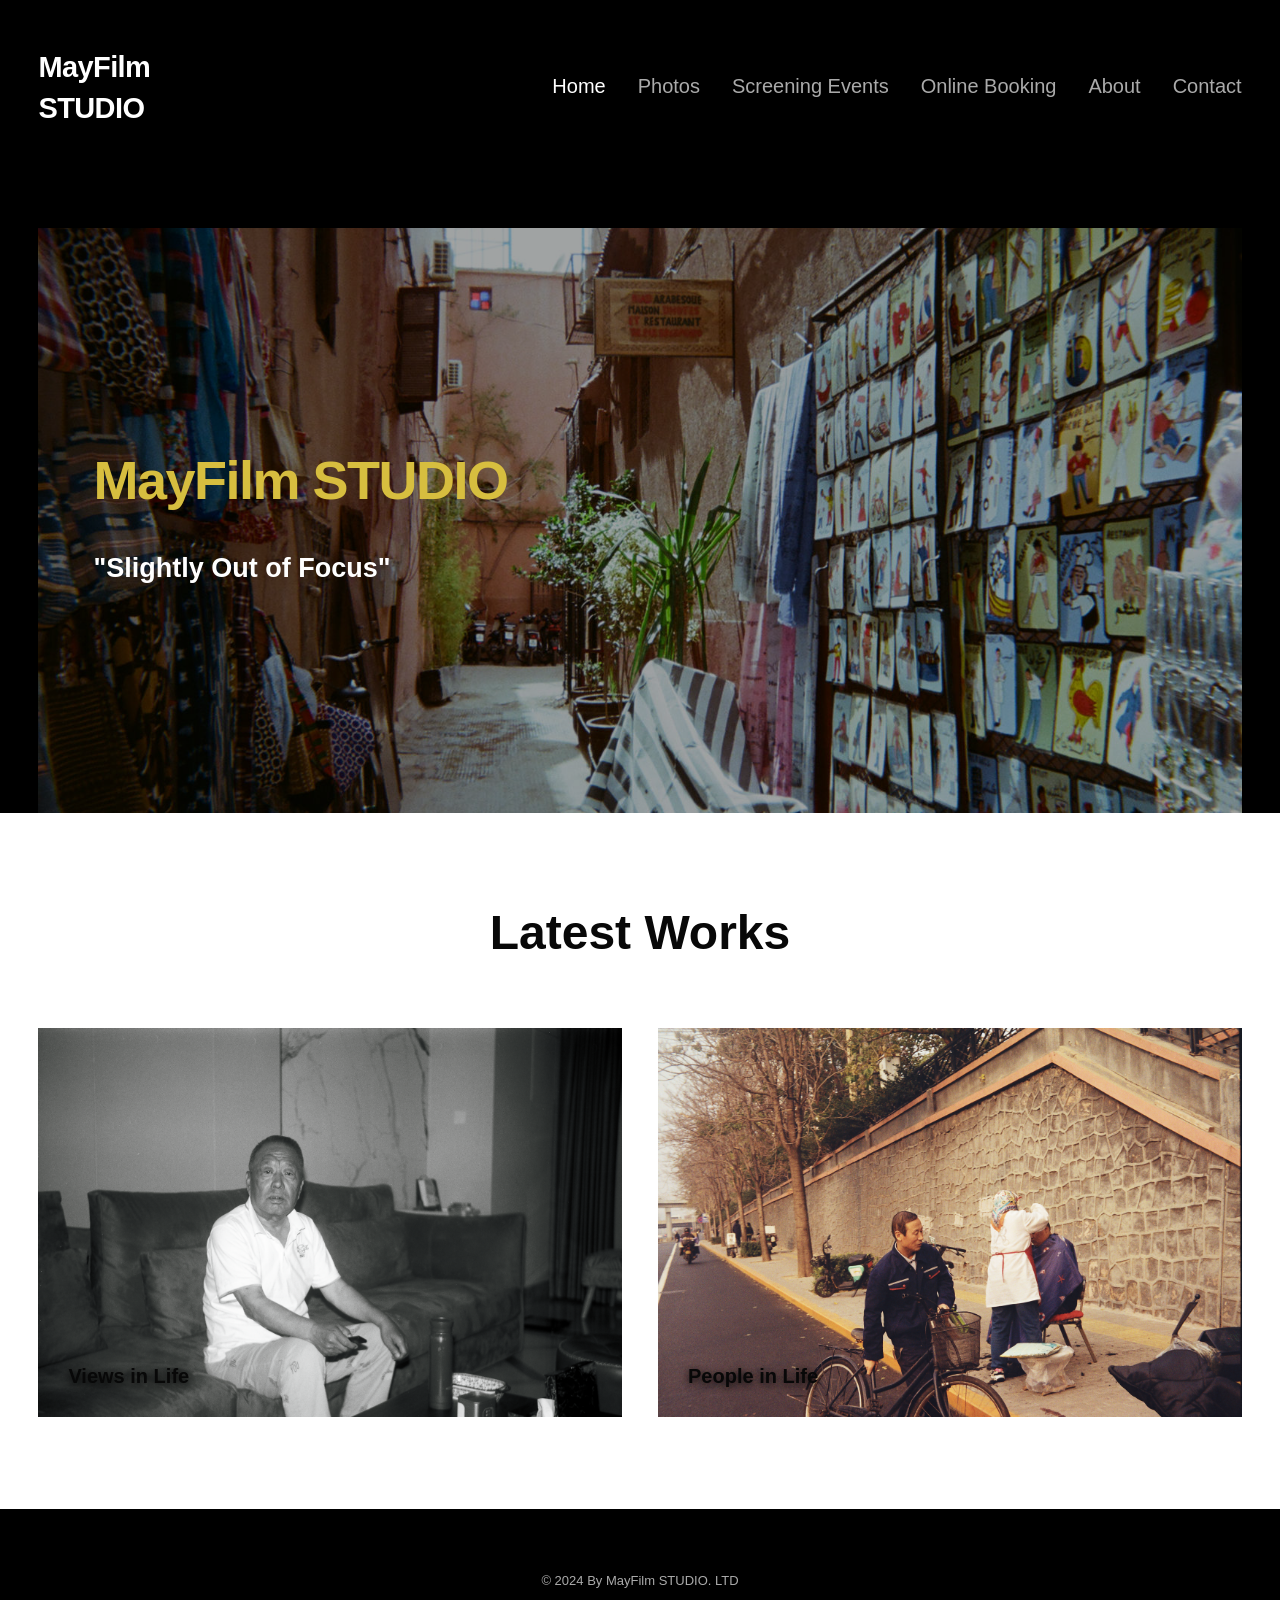
<file: index.html>
<!doctype html>
<html lang="en">
<head>
  <meta charset="utf-8">
  <meta name="viewport" content="width=device-width,initial-scale=1">
  <title>Home | MayFilm Studio</title>
  <link rel="stylesheet" href="styles.css">
</head>
<body>
  <header id="site-header"></header>
  <main>
    <section class="hero parallax-bg" style="background-image:url('assets/5e1b54_5fe99fcad333413d9388eb22401085b6~mv2.jpg')">
      <div class="hero-copy"><h1>MayFilm STUDIO</h1><p>"Slightly Out of Focus"</p></div>
    </section>
    <section class="section light">
      <h2 class="section-title">Latest Works</h2>
      <div class="latest">
        <a class="latest-card" href="views.html"><img src="assets/5e1b54_7f61733db6204c84842009d04ade1287~mv2.png" alt="Latest work"><span>Views in Life</span></a>
        <a class="latest-card" href="people.html"><img src="assets/5e1b54_742769932e19442e9a87690ed7226da0~mv2.png" alt="Latest work"><span>People in Life</span></a>
      </div>
    </section>
  </main>
  <div id="site-footer"></div>
  <script src="script.js"></script>
</body>
</html>
</file>
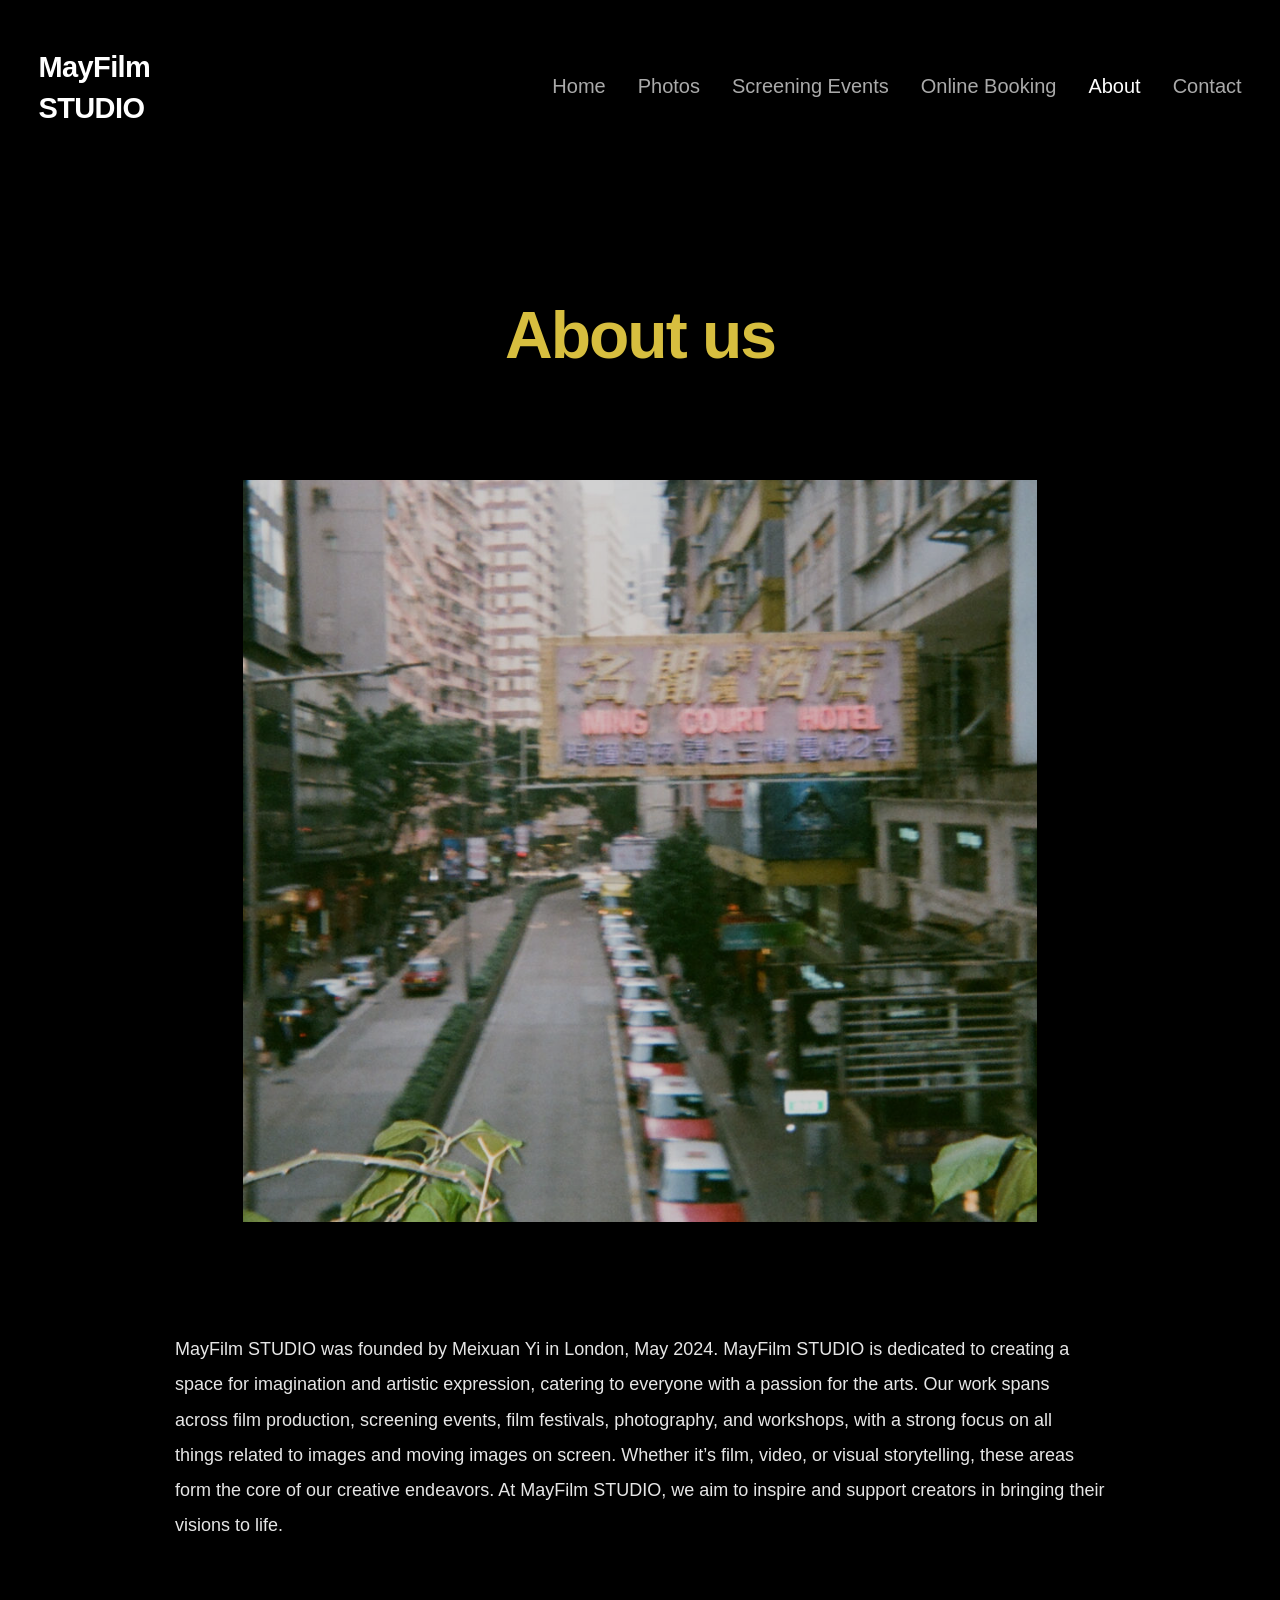
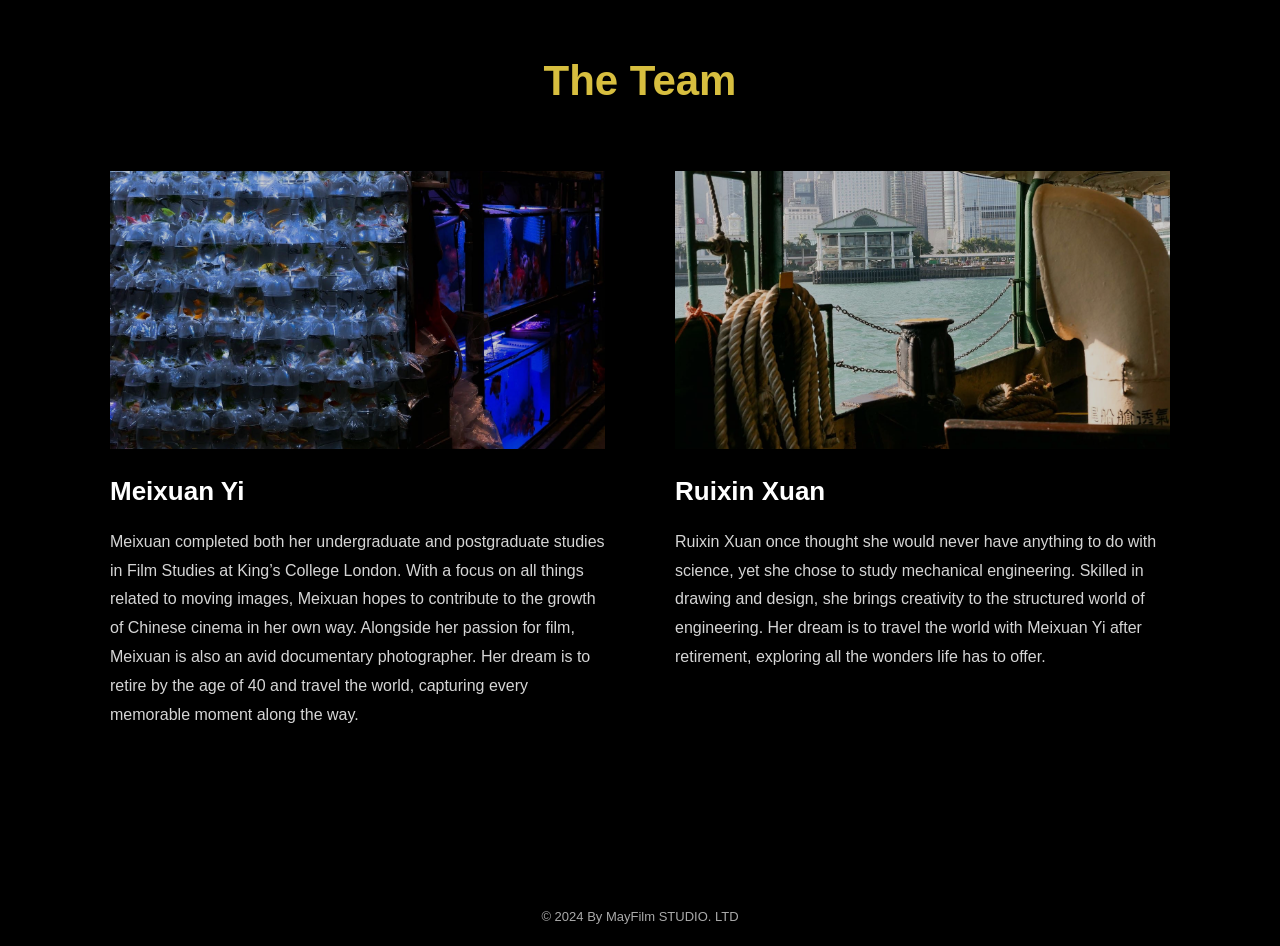
<file: about.html>
<!doctype html>
<html lang="en">
<head>
  <meta charset="utf-8">
  <meta name="viewport" content="width=device-width,initial-scale=1">
  <title>About | MayFilm Studio</title>
  <link rel="stylesheet" href="styles.css">
</head>
<body>
  <header id="site-header"></header>
  <main class="about-page">
    <section class="about-intro">
      <h1>About us</h1>
      <div class="about-hero parallax-bg" role="img" aria-label="A street view in Hong Kong" style="background-image:url('assets/5e1b54_f35dc91d4d3d4bb285ed9e92487e040e~mv2.jpg')"></div>
    </section>
    <section class="about-content">
      <p class="about-lead">MayFilm STUDIO was founded by Meixuan Yi in London, May 2024. MayFilm STUDIO is dedicated to creating a space for imagination and artistic expression, catering to everyone with a passion for the arts. Our work spans across film production, screening events, film festivals, photography, and workshops, with a strong focus on all things related to images and moving images on screen. Whether it’s film, video, or visual storytelling, these areas form the core of our creative endeavors. At MayFilm STUDIO, we aim to inspire and support creators in bringing their visions to life.</p>
      <h2 class="team-title">The Team</h2>
      <div class="team">
        <article><img src="assets/5e1b54_43f6ad15aa374293a6d52df2052107eb~mv2.jpg" alt="MayFilm Studio documentary photography"><h3>Meixuan Yi</h3><p>Meixuan completed both her undergraduate and postgraduate studies in Film Studies at King’s College London. With a focus on all things related to moving images, Meixuan hopes to contribute to the growth of Chinese cinema in her own way. Alongside her passion for film, Meixuan is also an avid documentary photographer. Her dream is to retire by the age of 40 and travel the world, capturing every memorable moment along the way.</p></article>
        <article><img src="assets/5e1b54_ae6433a22a8641b59837cabebe78874c~mv2.jpg" alt="MayFilm Studio view of Hong Kong"><h3>Ruixin Xuan</h3><p>Ruixin Xuan once thought she would never have anything to do with science, yet she chose to study mechanical engineering. Skilled in drawing and design, she brings creativity to the structured world of engineering. Her dream is to travel the world with Meixuan Yi after retirement, exploring all the wonders life has to offer.</p></article>
      </div>
    </section>
  </main>
  <div id="site-footer"></div>
  <script src="script.js"></script>
</body>
</html>
</file>
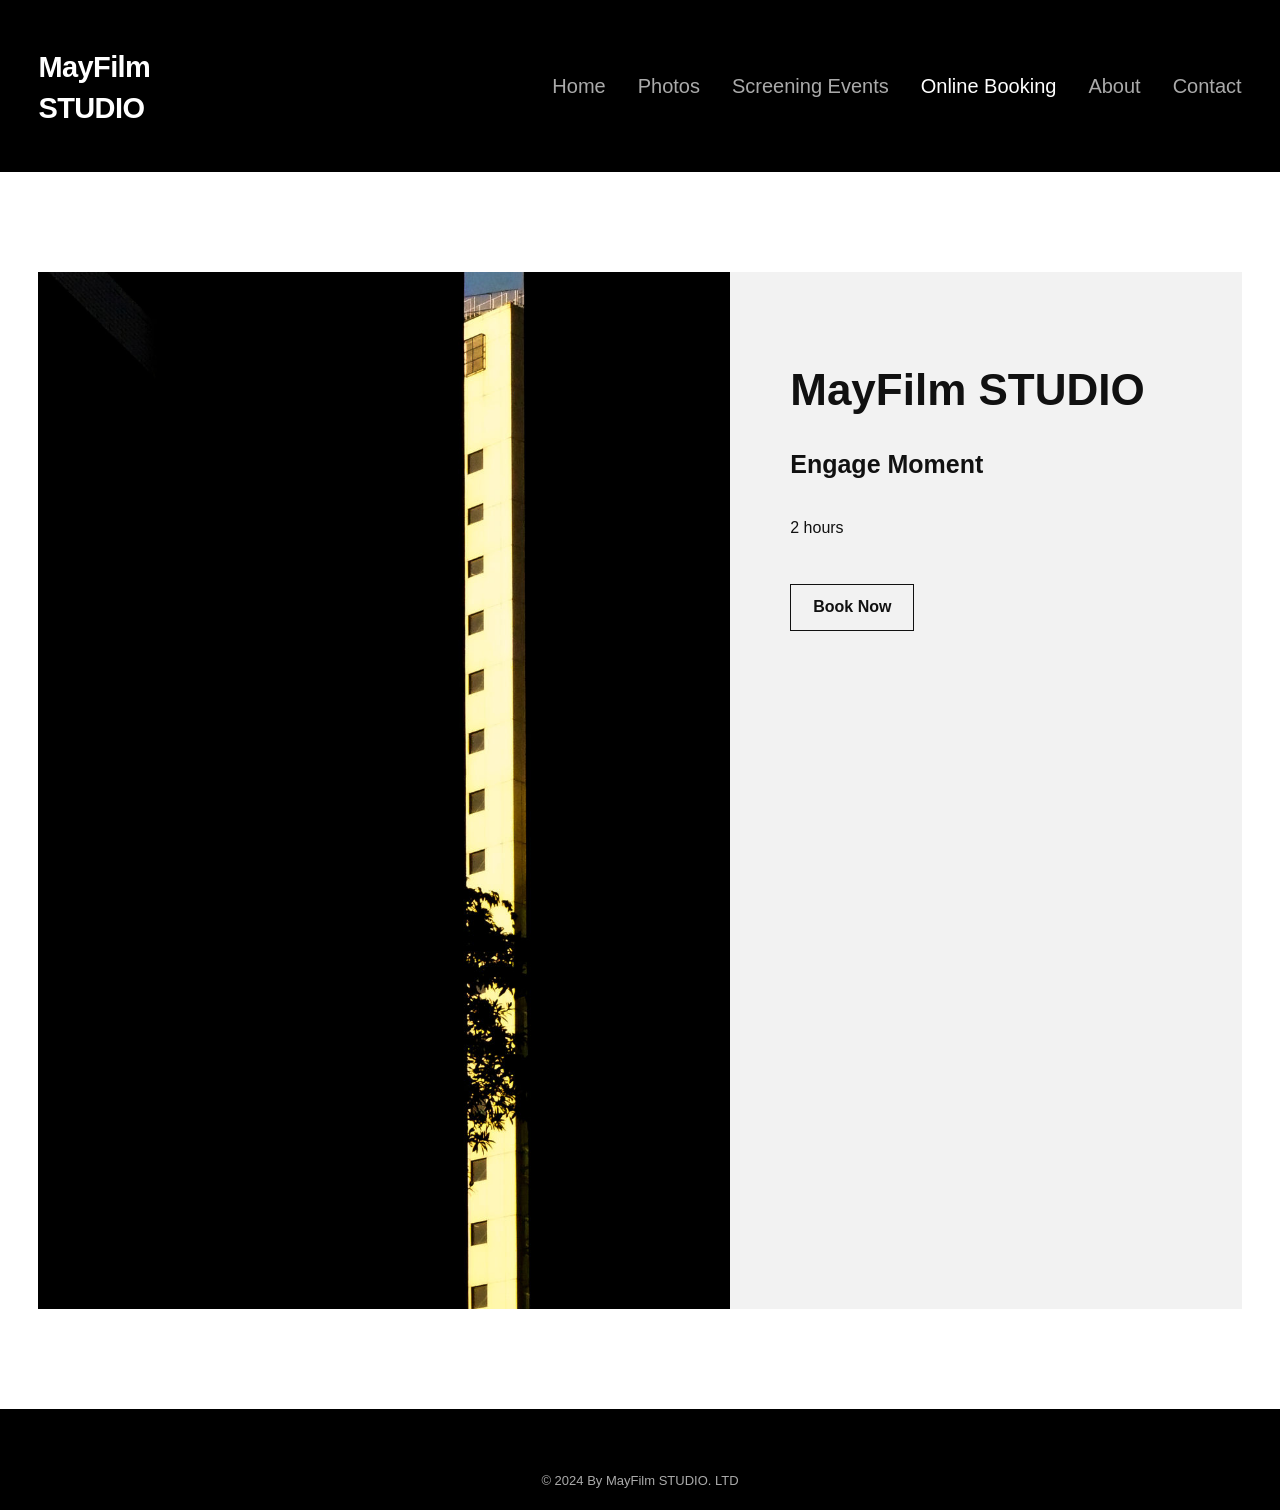
<file: book-online.html>
<!doctype html><html lang="en"><head><meta charset="utf-8"><meta name="viewport" content="width=device-width,initial-scale=1"><title>Online Booking | MayFilm Studio</title><link rel="stylesheet" href="styles.css"></head><body><header id="site-header"></header><main class="booking"><div class="booking-card"><img src="assets/5e1b54_281610416ca6459fa6893a32a4b80ded~mv2.jpg" alt="MayFilm Studio"><div class="booking-copy"><h1>MayFilm STUDIO</h1><h2>Engage Moment</h2><p class="duration">2 hours</p><a class="button" href="mailto:meixuan.yi@outlook.com?subject=MayFilm%20Studio%20Booking">Book Now</a></div></div></main><div id="site-footer"></div><script src="script.js"></script></body></html>
</file>
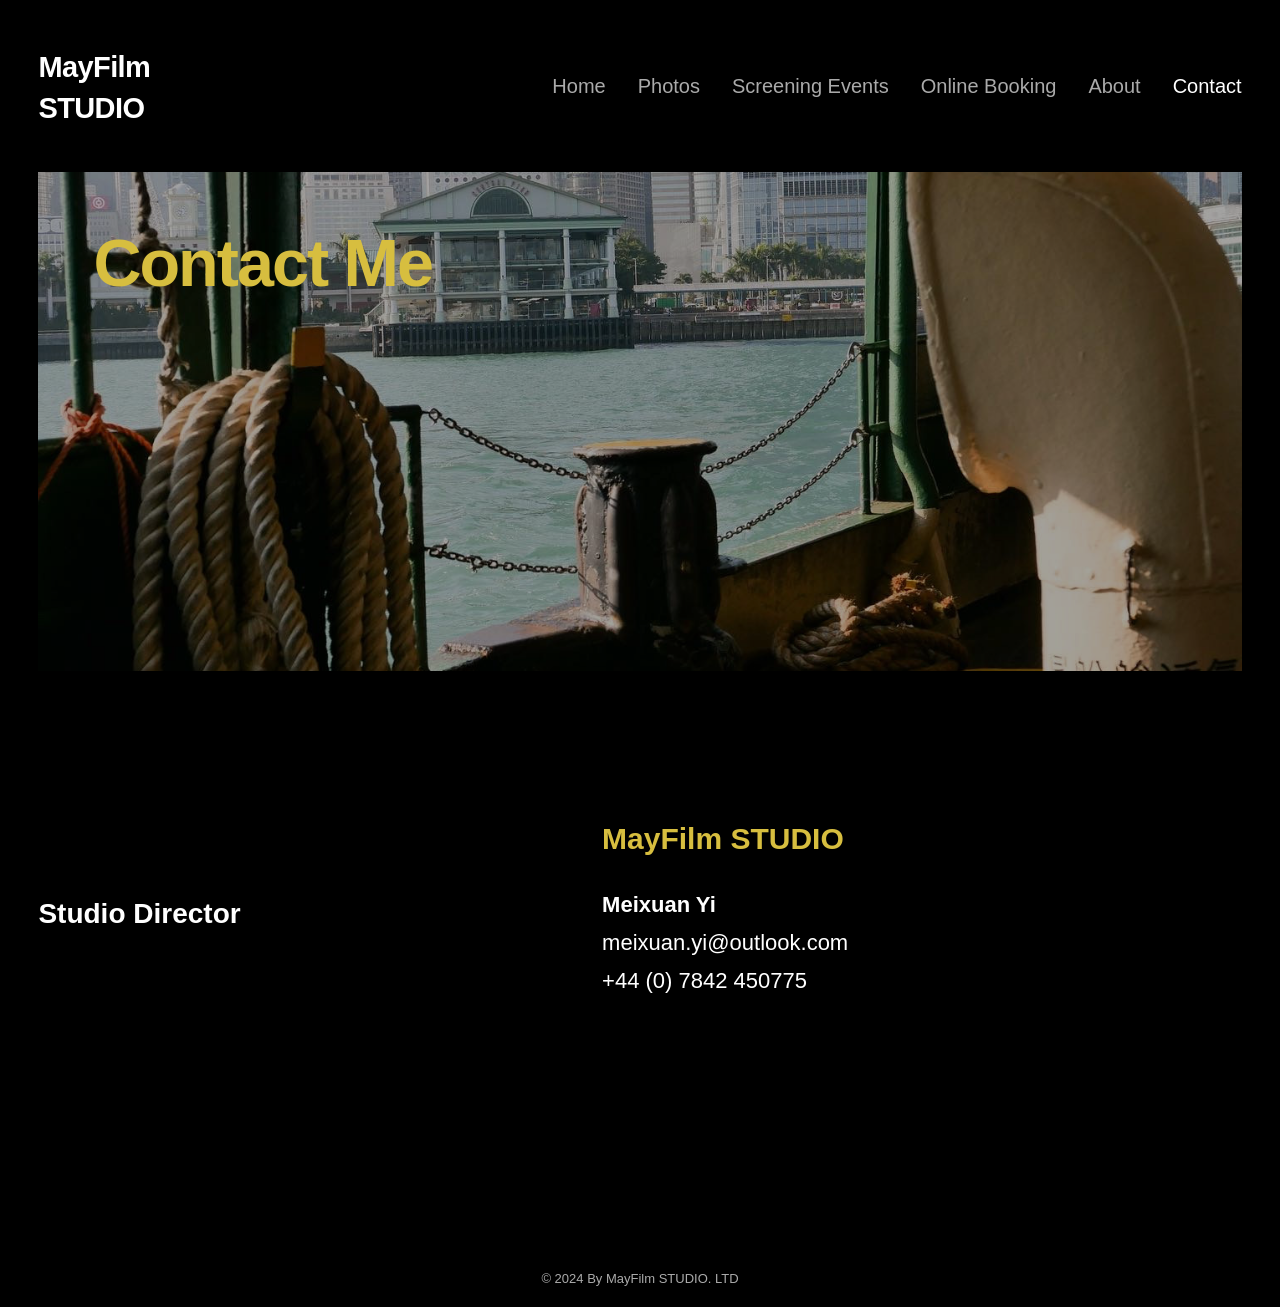
<file: contact.html>
<!doctype html>
<html lang="en">
<head>
  <meta charset="utf-8">
  <meta name="viewport" content="width=device-width,initial-scale=1">
  <title>Contact | MayFilm Studio</title>
  <link rel="stylesheet" href="styles.css">
</head>
<body>
  <header id="site-header"></header>
  <main class="contact-page">
    <section class="contact-hero parallax-bg" style="background-image:url('assets/5e1b54_ae6433a22a8641b59837cabebe78874c~mv2.jpg')">
      <h1>Contact Me</h1>
    </section>
    <section class="contact-content">
      <div class="contact-row">
        <h2 class="contact-role">Studio Director</h2>
        <div class="contact-details">
          <h2>MayFilm STUDIO</h2>
          <h3>Meixuan Yi</h3>
          <p><a href="mailto:meixuan.yi@outlook.com">meixuan.yi@outlook.com</a></p>
          <p><a href="tel:+447842450775">+44 (0) 7842 450775</a></p>
        </div>
      </div>
    </section>
  </main>
  <div id="site-footer"></div>
  <script src="script.js"></script>
</body>
</html>
</file>
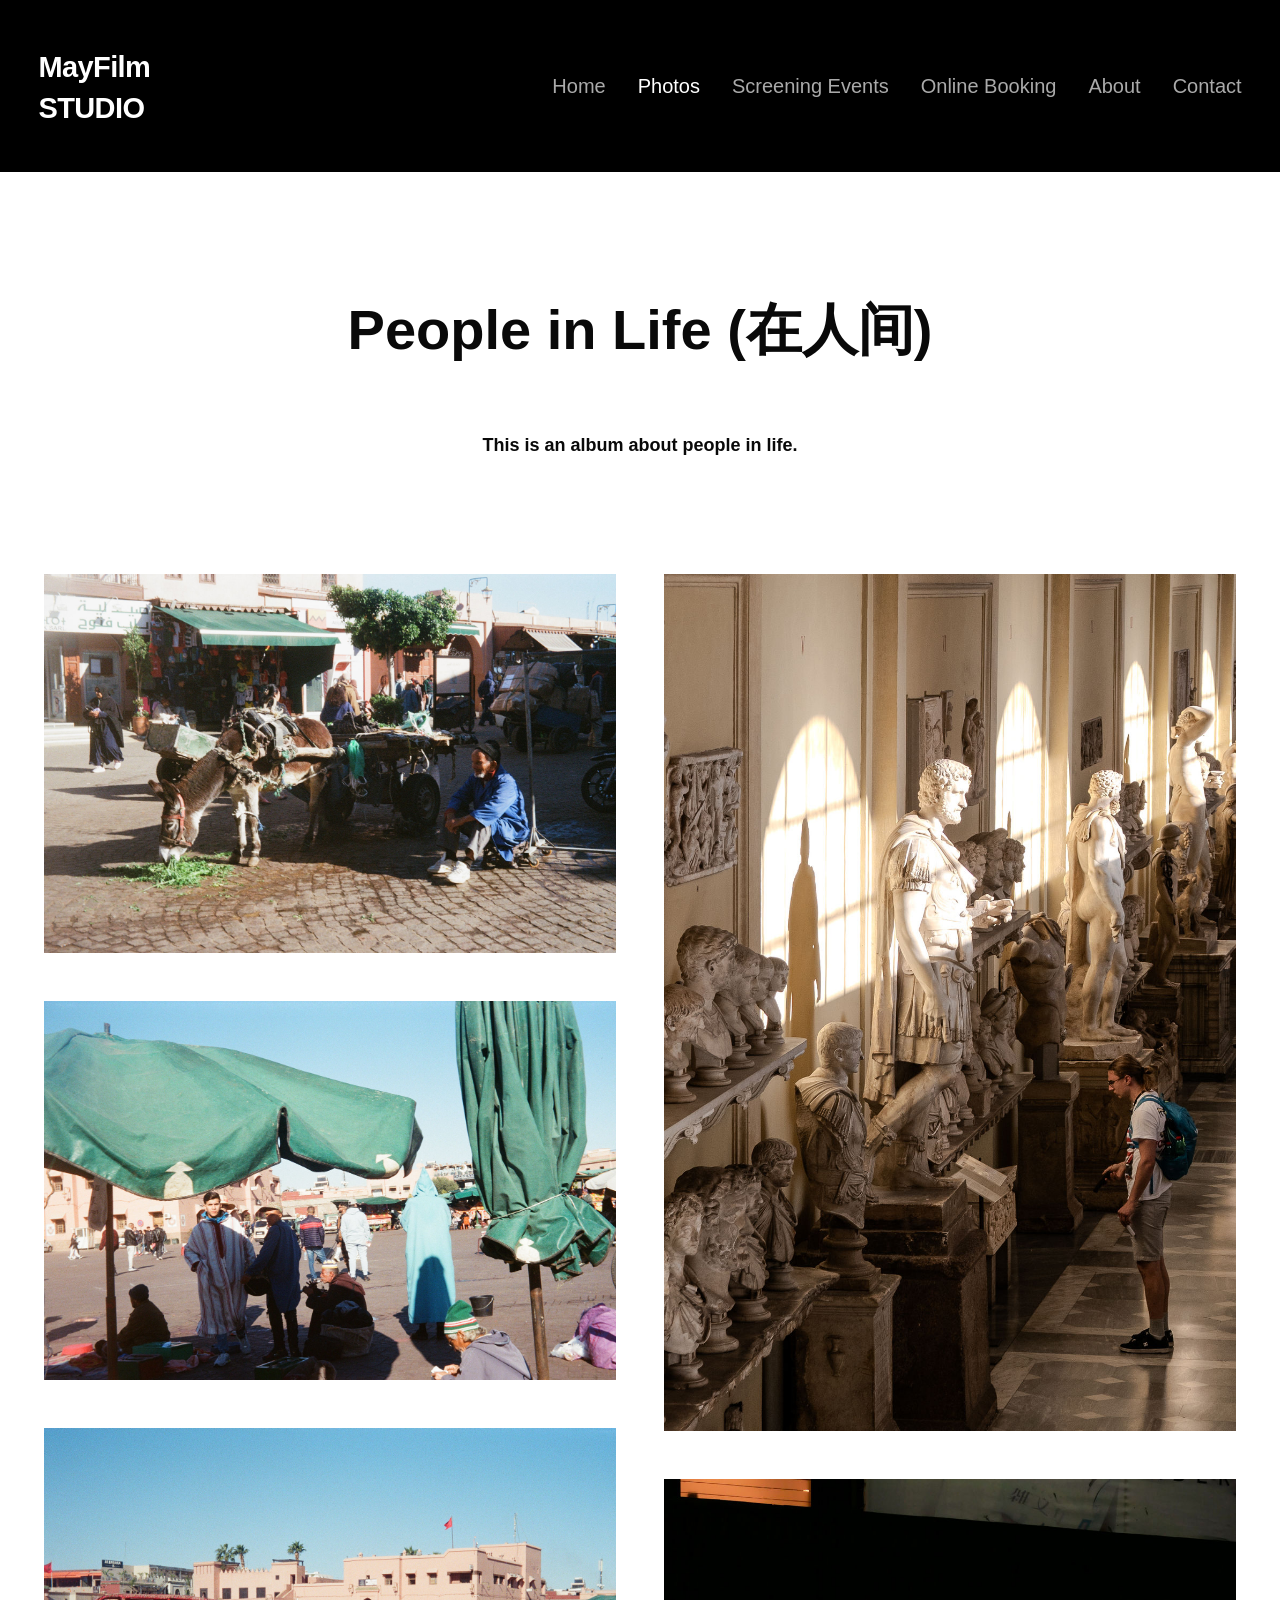
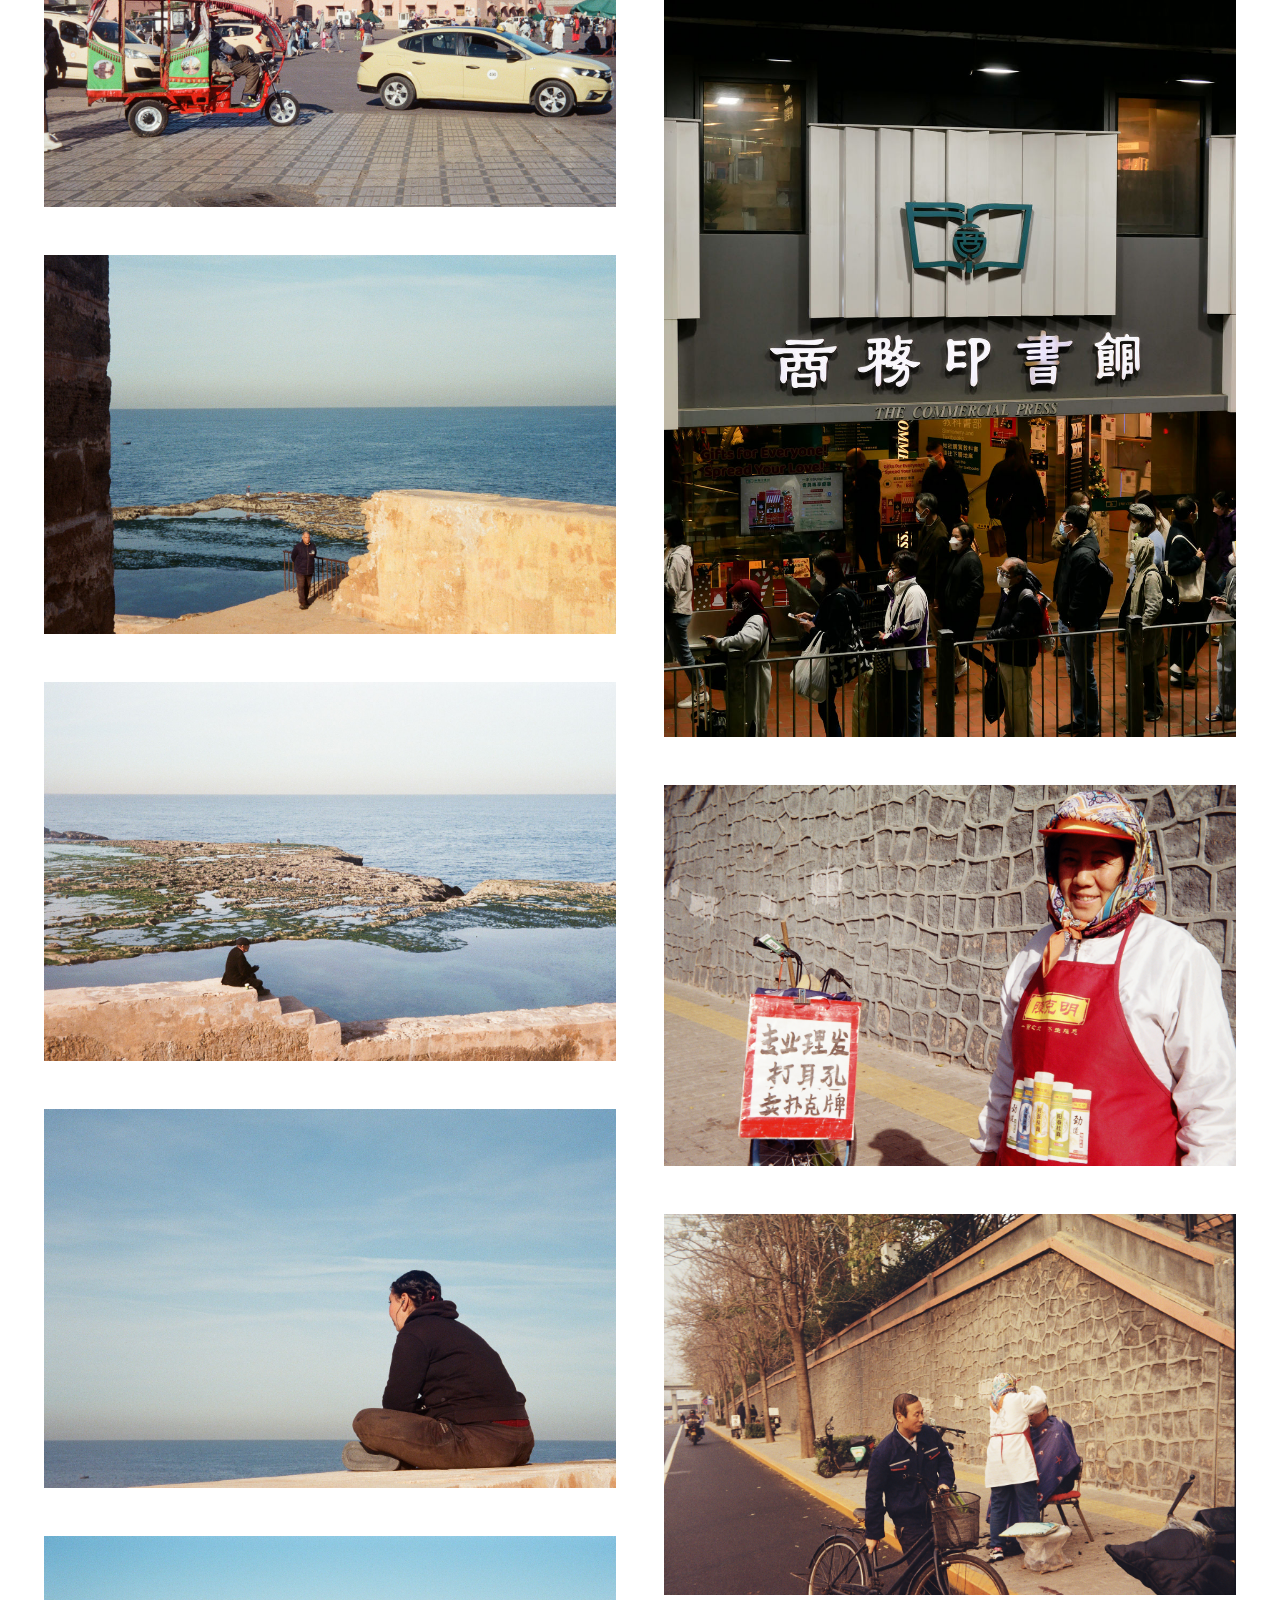
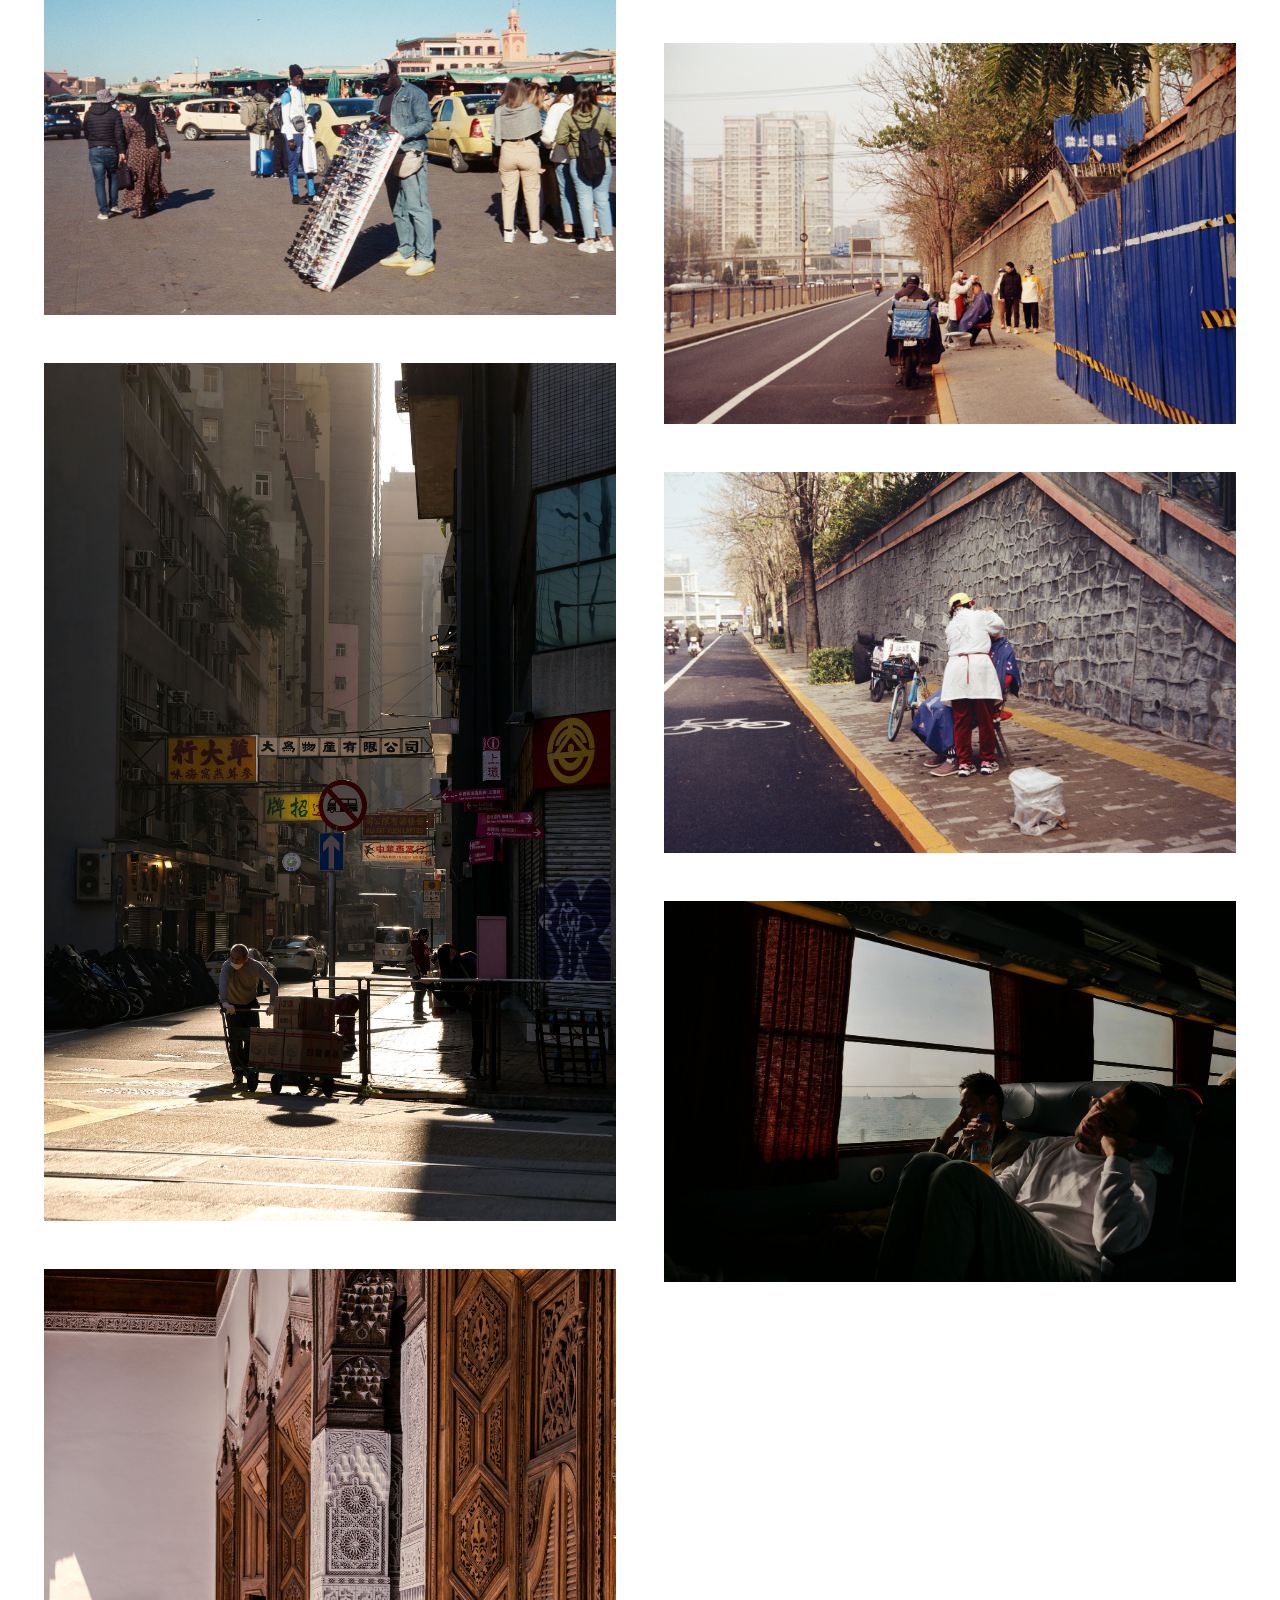
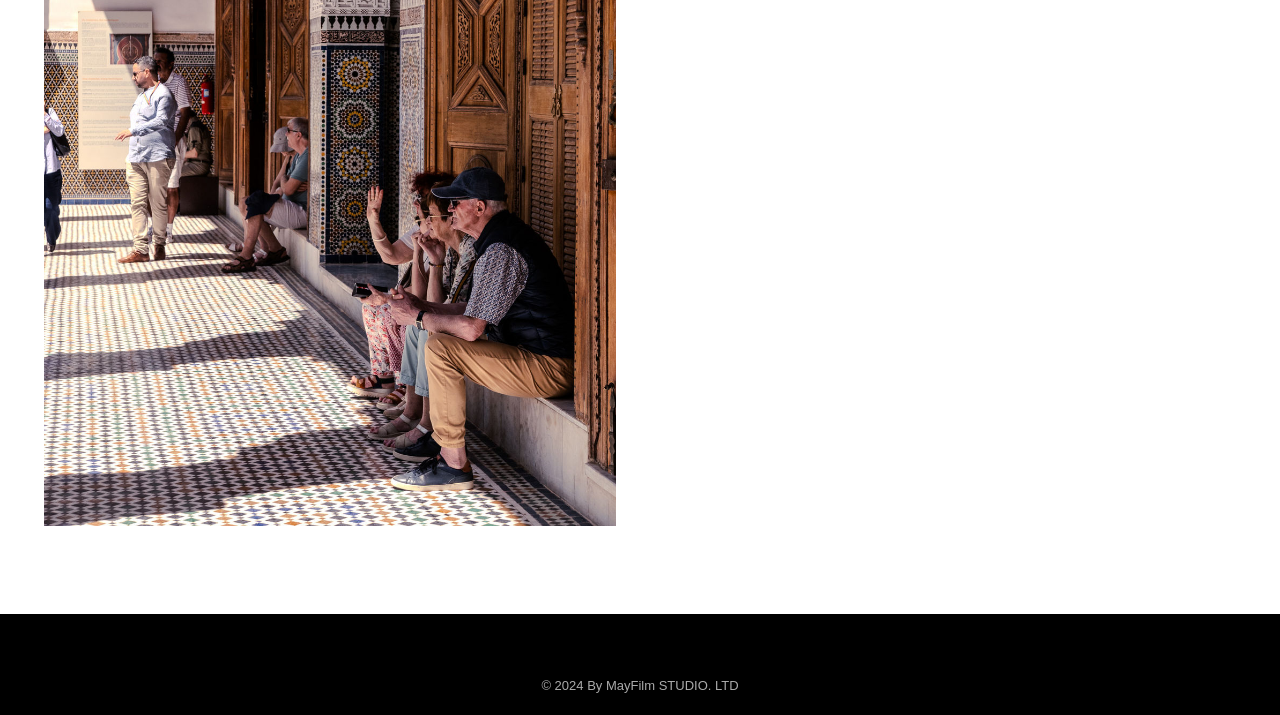
<file: people.html>
<!doctype html><html lang="en"><head><meta charset="utf-8"><meta name="viewport" content="width=device-width,initial-scale=1"><title>在人间 (People in Life) | MayFilm Studio</title><link rel="stylesheet" href="styles.css"></head><body><header id="site-header"></header><main class="gallery-page"><section class="gallery-intro"><h1>People in Life (在人间)</h1><p>This is an album about people in life.</p></section><section class="album"><div class="masonry people"><img src="assets/5e1b54_b4f3cb9819ba4e068c5a37de26c9af65~mv2.jpg" alt="People in life"><img src="assets/5e1b54_9c5522f0a5bf43a2a9a061d8d4e776d0~mv2.jpg" alt="People in life"><img src="assets/5e1b54_95e0e7d388dc4719b31a6860dc16c4c5~mv2.jpg" alt="People in life"><img src="assets/5e1b54_3446d0f1611f47f785087048d6f4cda1~mv2.jpg" alt="People in life"><img src="assets/5e1b54_e41c586632c04bbc92237c5bbb6a1aef~mv2.jpg" alt="People in life"><img src="assets/5e1b54_872fd630591b4dbcb2654223fec45d51~mv2.jpg" alt="People in life"><img src="assets/5e1b54_5e93dc2c7a3f4cb3a8a5916efccba1de~mv2.jpg" alt="People in life"><img src="assets/5e1b54_5e3100c0d9454053ba58547e4a5444d5~mv2.jpg" alt="People in life"><img src="assets/5e1b54_a0b40c558a2745fca71f719ec11f2625~mv2.jpg" alt="People in life"><img src="assets/5e1b54_d480073fd98d44e1bc58a9579b70dae9~mv2.jpg" alt="People in life"><img src="assets/5e1b54_1faf7f95b5894defa625251a453f207e~mv2.jpg" alt="People in life"><img src="assets/5e1b54_b6633a66c9064b1384bd5a8f8593cb51~mv2.png" alt="People in life"><img src="assets/5e1b54_742769932e19442e9a87690ed7226da0~mv2.png" alt="People in life"><img src="assets/5e1b54_4943fb201b2b4442af72efde86c2c1dd~mv2.png" alt="People in life"><img src="assets/5e1b54_a63a5808d46f484cb4ec1b16af8fb544~mv2.png" alt="People in life"><img src="assets/5e1b54_6618a0243ac94d67a5aa3c0a9048aa36~mv2.jpg" alt="People in life"></div></section></main><div class="lightbox"><button aria-label="Close">×</button><img alt="Enlarged photograph"></div><div id="site-footer"></div><script src="script.js"></script></body></html>
</file>
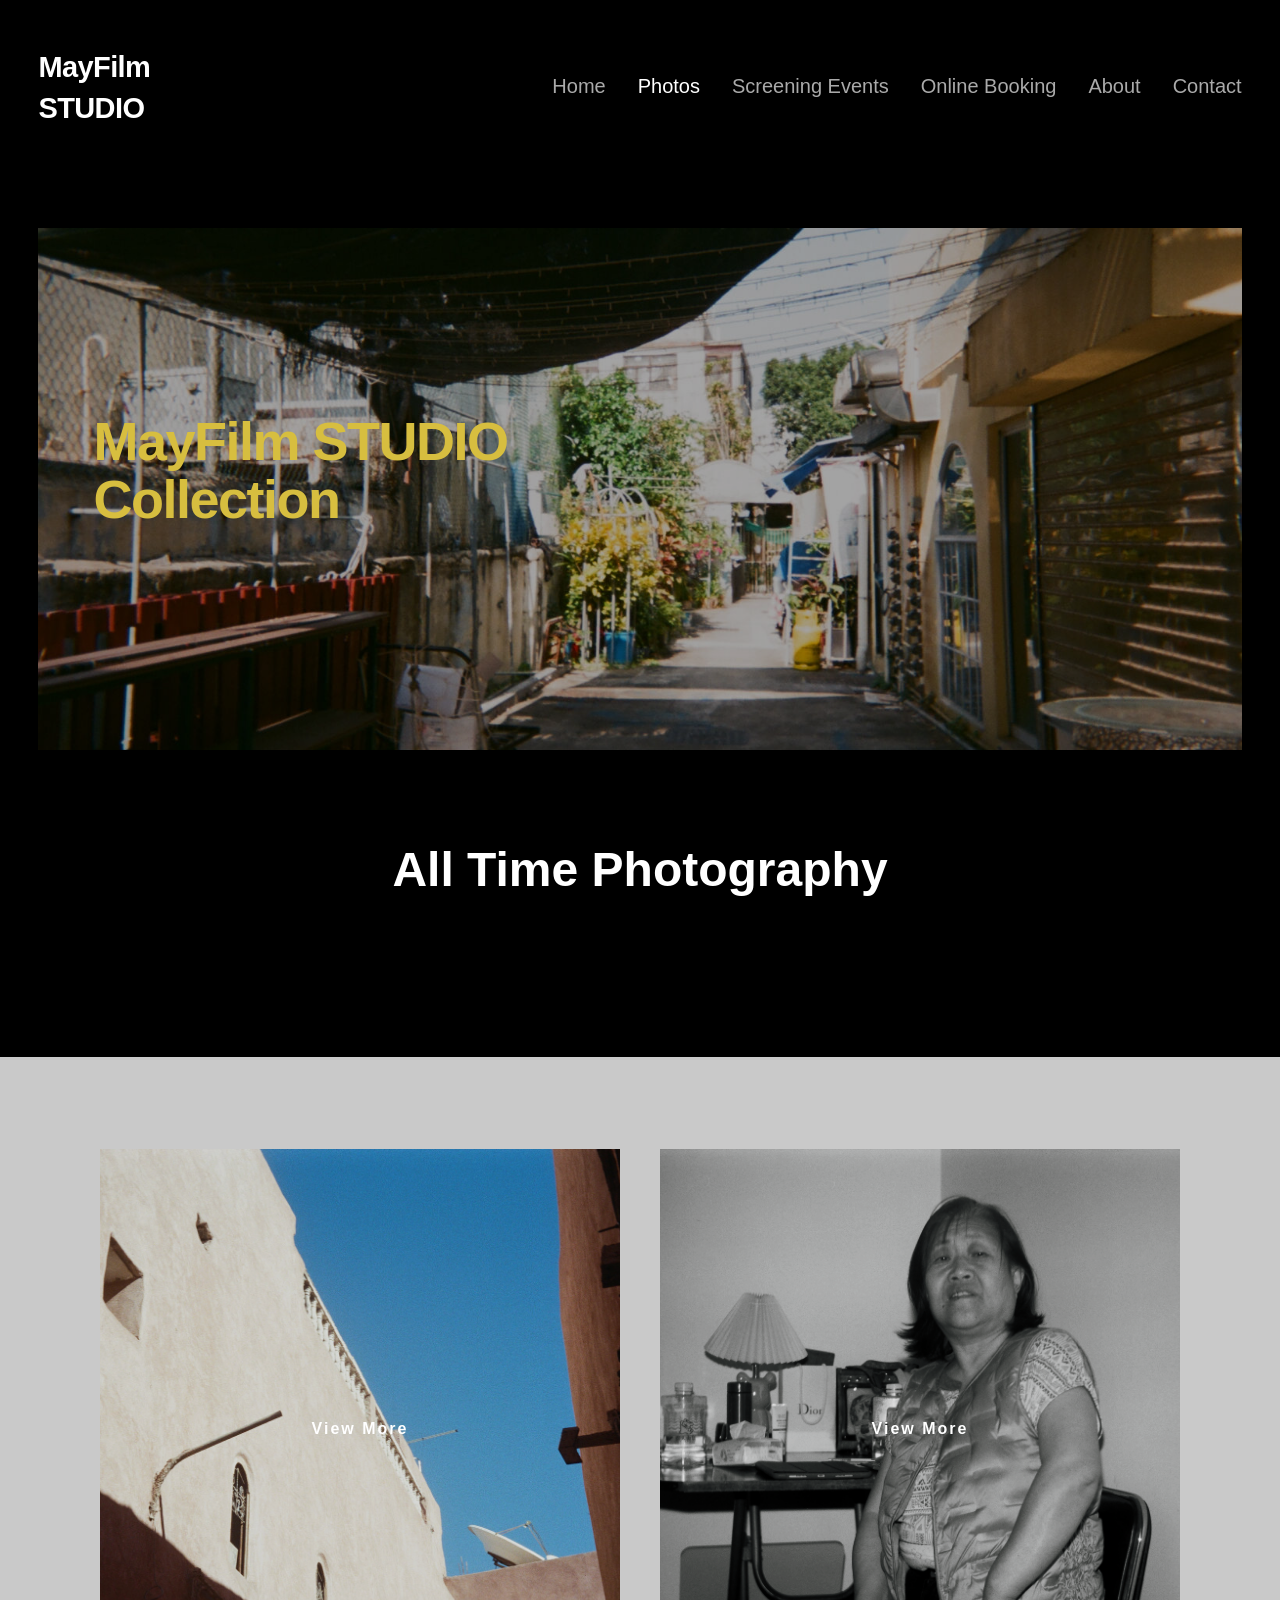
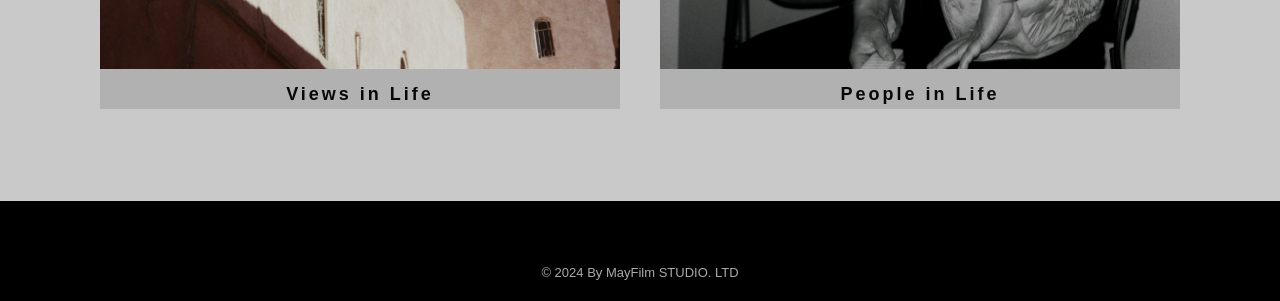
<file: photos.html>
<!doctype html>
<html lang="en">
<head>
  <meta charset="utf-8">
  <meta name="viewport" content="width=device-width,initial-scale=1">
  <title>Photo Collections | Meixuan Yi</title>
  <link rel="stylesheet" href="styles.css">
</head>
<body>
  <header id="site-header"></header>
  <main>
    <section class="hero collection-hero parallax-bg" style="background-image:url('assets/5e1b54_7a34cac00a23420ba79e58cb3ce96a0a~mv2.jpg')">
      <div class="hero-copy"><h1>MayFilm STUDIO<br>Collection</h1></div>
    </section>
    <section class="section dark"><h2 class="section-title">All Time Photography</h2></section>
    <section class="section soft">
      <div class="collection-grid">
        <a class="collection-card" href="views.html"><img src="assets/5e1b54_6f207b7cd330451cb8013eb5b95a333a~mv2.jpg" alt="Views in Life"><div class="overlay">View More</div><h3>Views in Life</h3></a>
        <a class="collection-card" href="people.html"><img src="assets/5e1b54_2a387074e365469eb2780bd5d1a507dc~mv2.png" alt="People in Life"><div class="overlay">View More</div><h3>People in Life</h3></a>
      </div>
    </section>
  </main>
  <div id="site-footer"></div>
  <script src="script.js"></script>
</body>
</html>
</file>
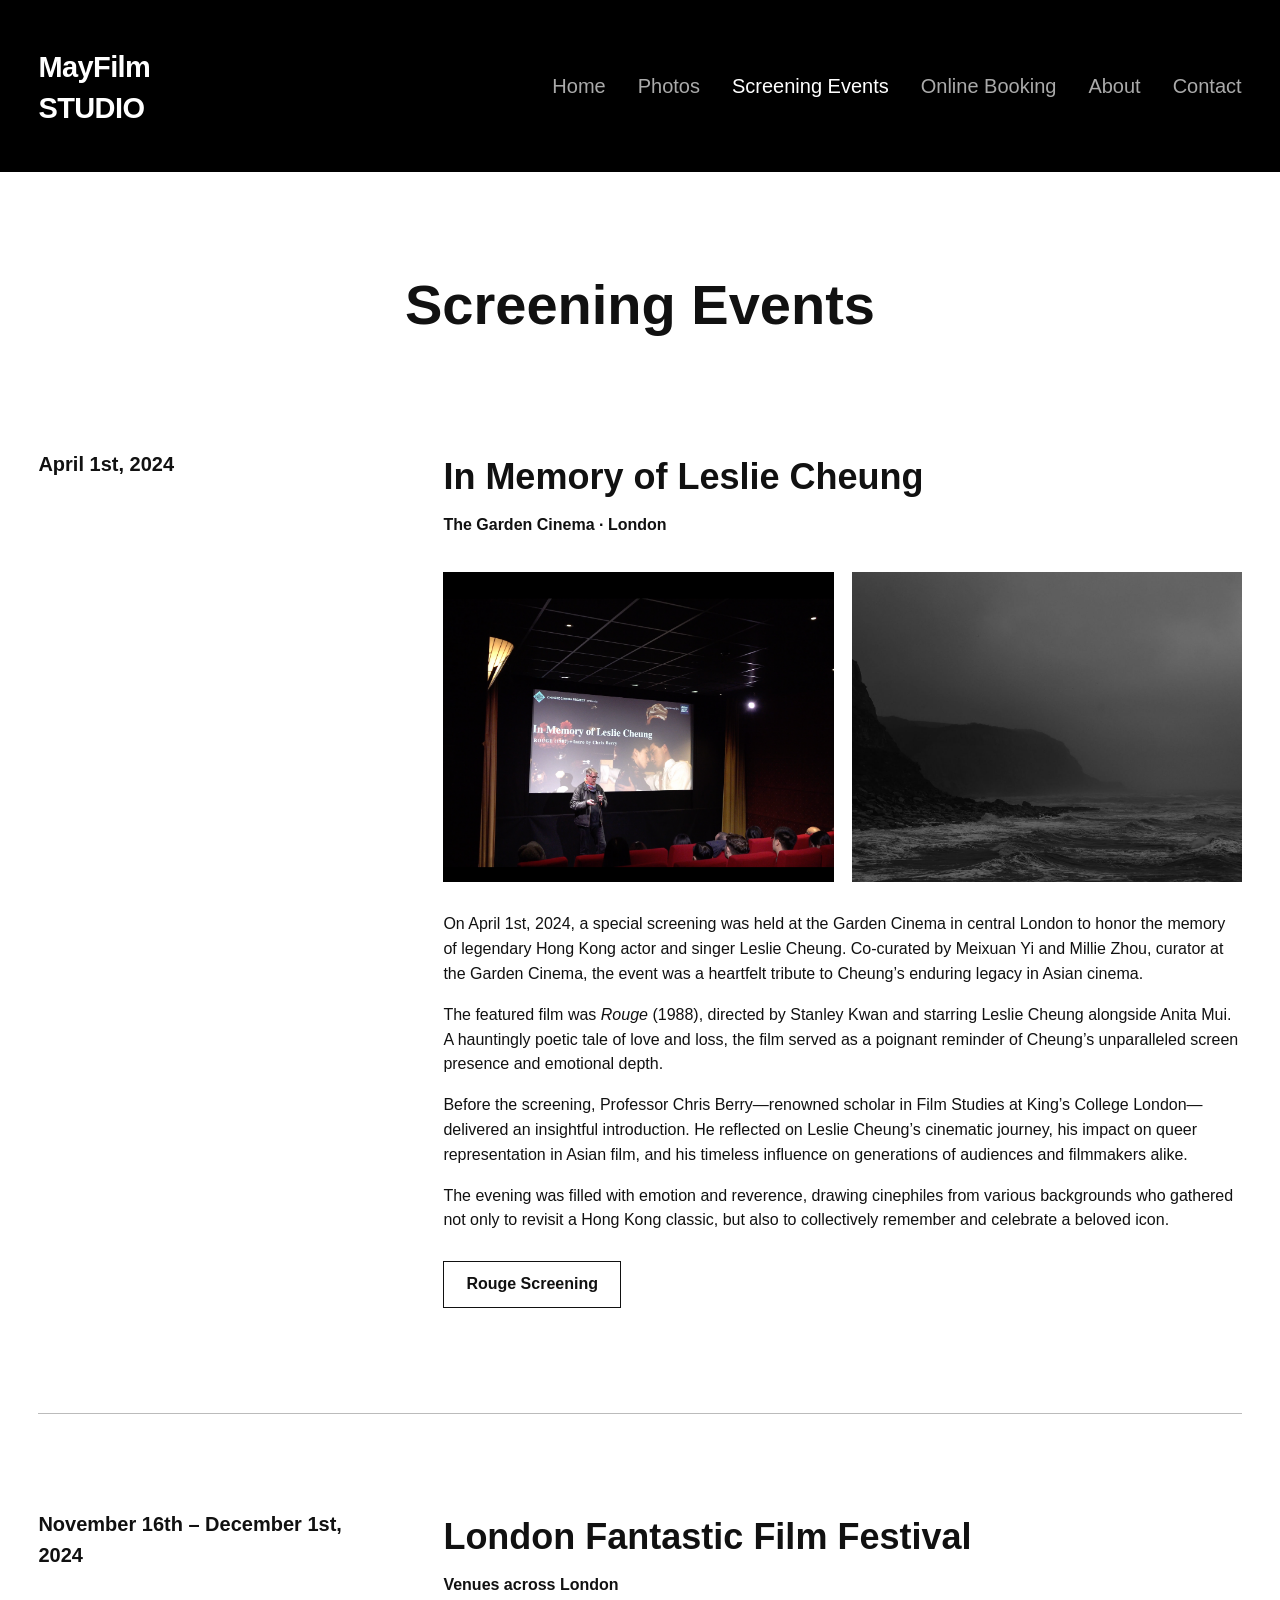
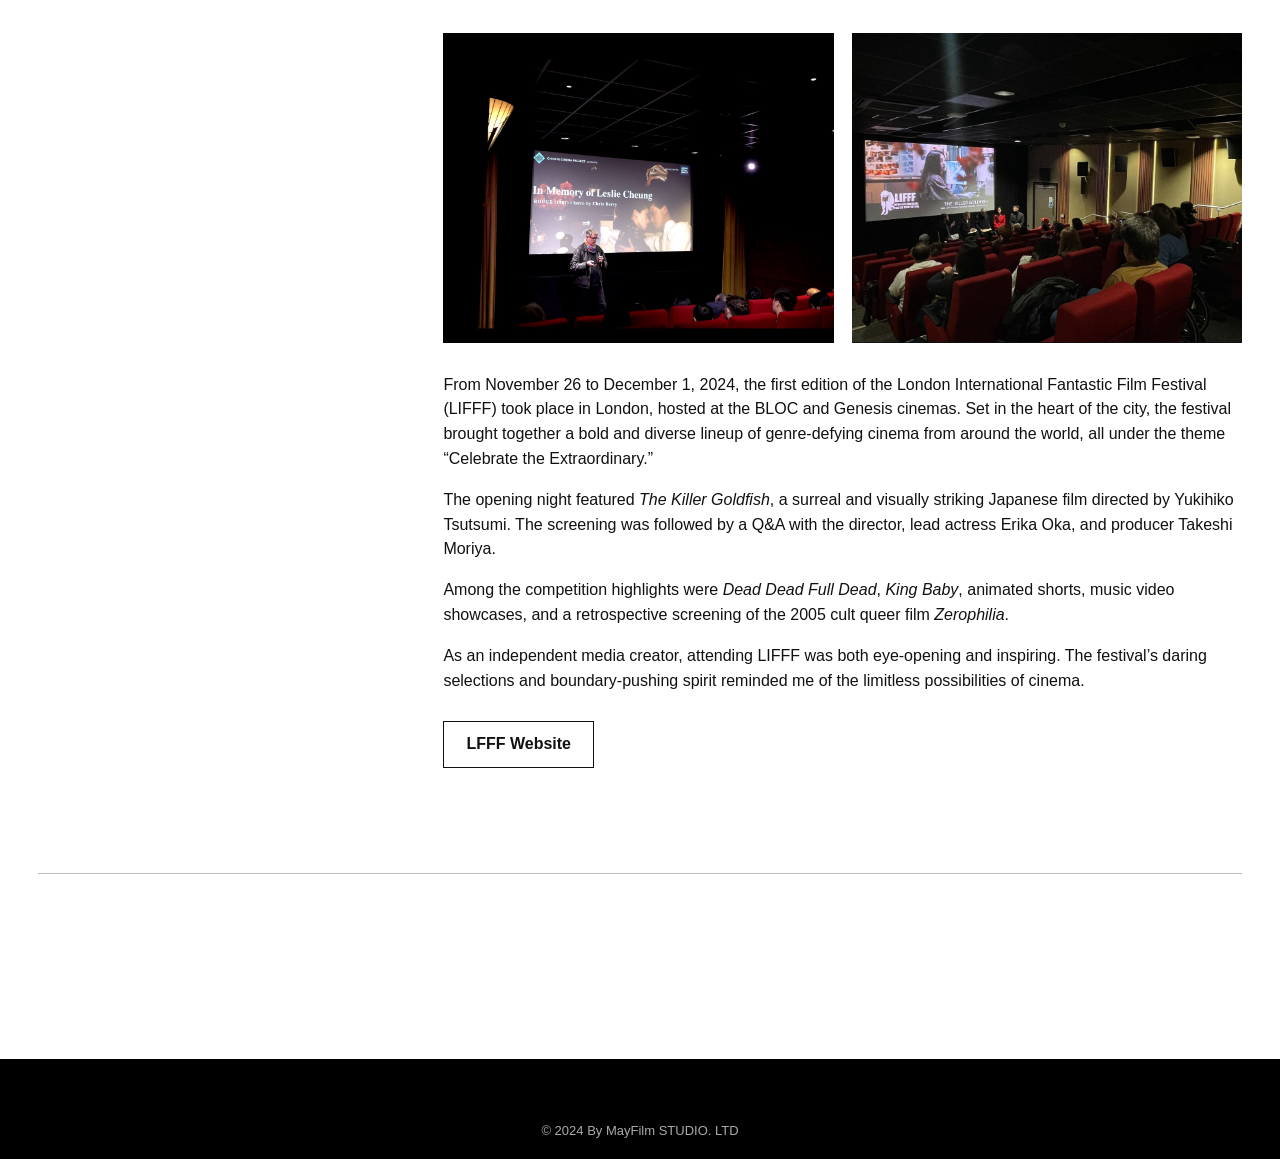
<file: screening-events.html>
<!doctype html><html lang="en"><head><meta charset="utf-8"><meta name="viewport" content="width=device-width,initial-scale=1"><title>Screening Events | MayFilm Studio</title><link rel="stylesheet" href="styles.css"></head><body><header id="site-header"></header><main class="events"><div class="events-inner"><h1>Screening Events</h1><article class="event"><div class="event-date">April 1st, 2024</div><div><h2>In Memory of Leslie Cheung</h2><p class="event-meta">The Garden Cinema · London</p><div class="event-images"><img src="assets/5e1b54_d30f5ee3d0074e70972559ed7fb5b33c~mv2.png" alt="Rouge screening"><img src="assets/5e1b54_4c5dcac5510e46d6bbbfef4d40b5df23~mv2.jpg" alt="The Garden Cinema"></div><p>On April 1st, 2024, a special screening was held at the Garden Cinema in central London to honor the memory of legendary Hong Kong actor and singer Leslie Cheung. Co-curated by Meixuan Yi and Millie Zhou, curator at the Garden Cinema, the event was a heartfelt tribute to Cheung’s enduring legacy in Asian cinema.</p><p>The featured film was <em>Rouge</em> (1988), directed by Stanley Kwan and starring Leslie Cheung alongside Anita Mui. A hauntingly poetic tale of love and loss, the film served as a poignant reminder of Cheung’s unparalleled screen presence and emotional depth.</p><p>Before the screening, Professor Chris Berry—renowned scholar in Film Studies at King’s College London—delivered an insightful introduction. He reflected on Leslie Cheung’s cinematic journey, his impact on queer representation in Asian film, and his timeless influence on generations of audiences and filmmakers alike.</p><p>The evening was filled with emotion and reverence, drawing cinephiles from various backgrounds who gathered not only to revisit a Hong Kong classic, but also to collectively remember and celebrate a beloved icon.</p><a class="button" href="https://www.thegardencinema.co.uk/film/rouge/" target="_blank" rel="noopener">Rouge Screening</a></div></article><article class="event"><div class="event-date">November 16th – December 1st, 2024</div><div><h2>London Fantastic Film Festival</h2><p class="event-meta">Venues across London</p><div class="event-images"><img src="assets/5e1b54_7b2494c3a3c94c12abfbb025e458dfb7~mv2.jpg" alt="Festival event"><img src="assets/5e1b54_81a6622a7e7f485297c7c0c7f15b991f~mv2.jpg" alt="Festival event"></div><p>From November 26 to December 1, 2024, the first edition of the London International Fantastic Film Festival (LIFFF) took place in London, hosted at the BLOC and Genesis cinemas. Set in the heart of the city, the festival brought together a bold and diverse lineup of genre-defying cinema from around the world, all under the theme “Celebrate the Extraordinary.”</p><p>The opening night featured <em>The Killer Goldfish</em>, a surreal and visually striking Japanese film directed by Yukihiko Tsutsumi. The screening was followed by a Q&amp;A with the director, lead actress Erika Oka, and producer Takeshi Moriya.</p><p>Among the competition highlights were <em>Dead Dead Full Dead</em>, <em>King Baby</em>, animated shorts, music video showcases, and a retrospective screening of the 2005 cult queer film <em>Zerophilia</em>.</p><p>As an independent media creator, attending LIFFF was both eye-opening and inspiring. The festival’s daring selections and boundary-pushing spirit reminded me of the limitless possibilities of cinema.</p><a class="button" href="https://londonfanta.com/" target="_blank" rel="noopener">LFFF Website</a></div></article></div></main><div id="site-footer"></div><script src="script.js"></script></body></html>
</file>
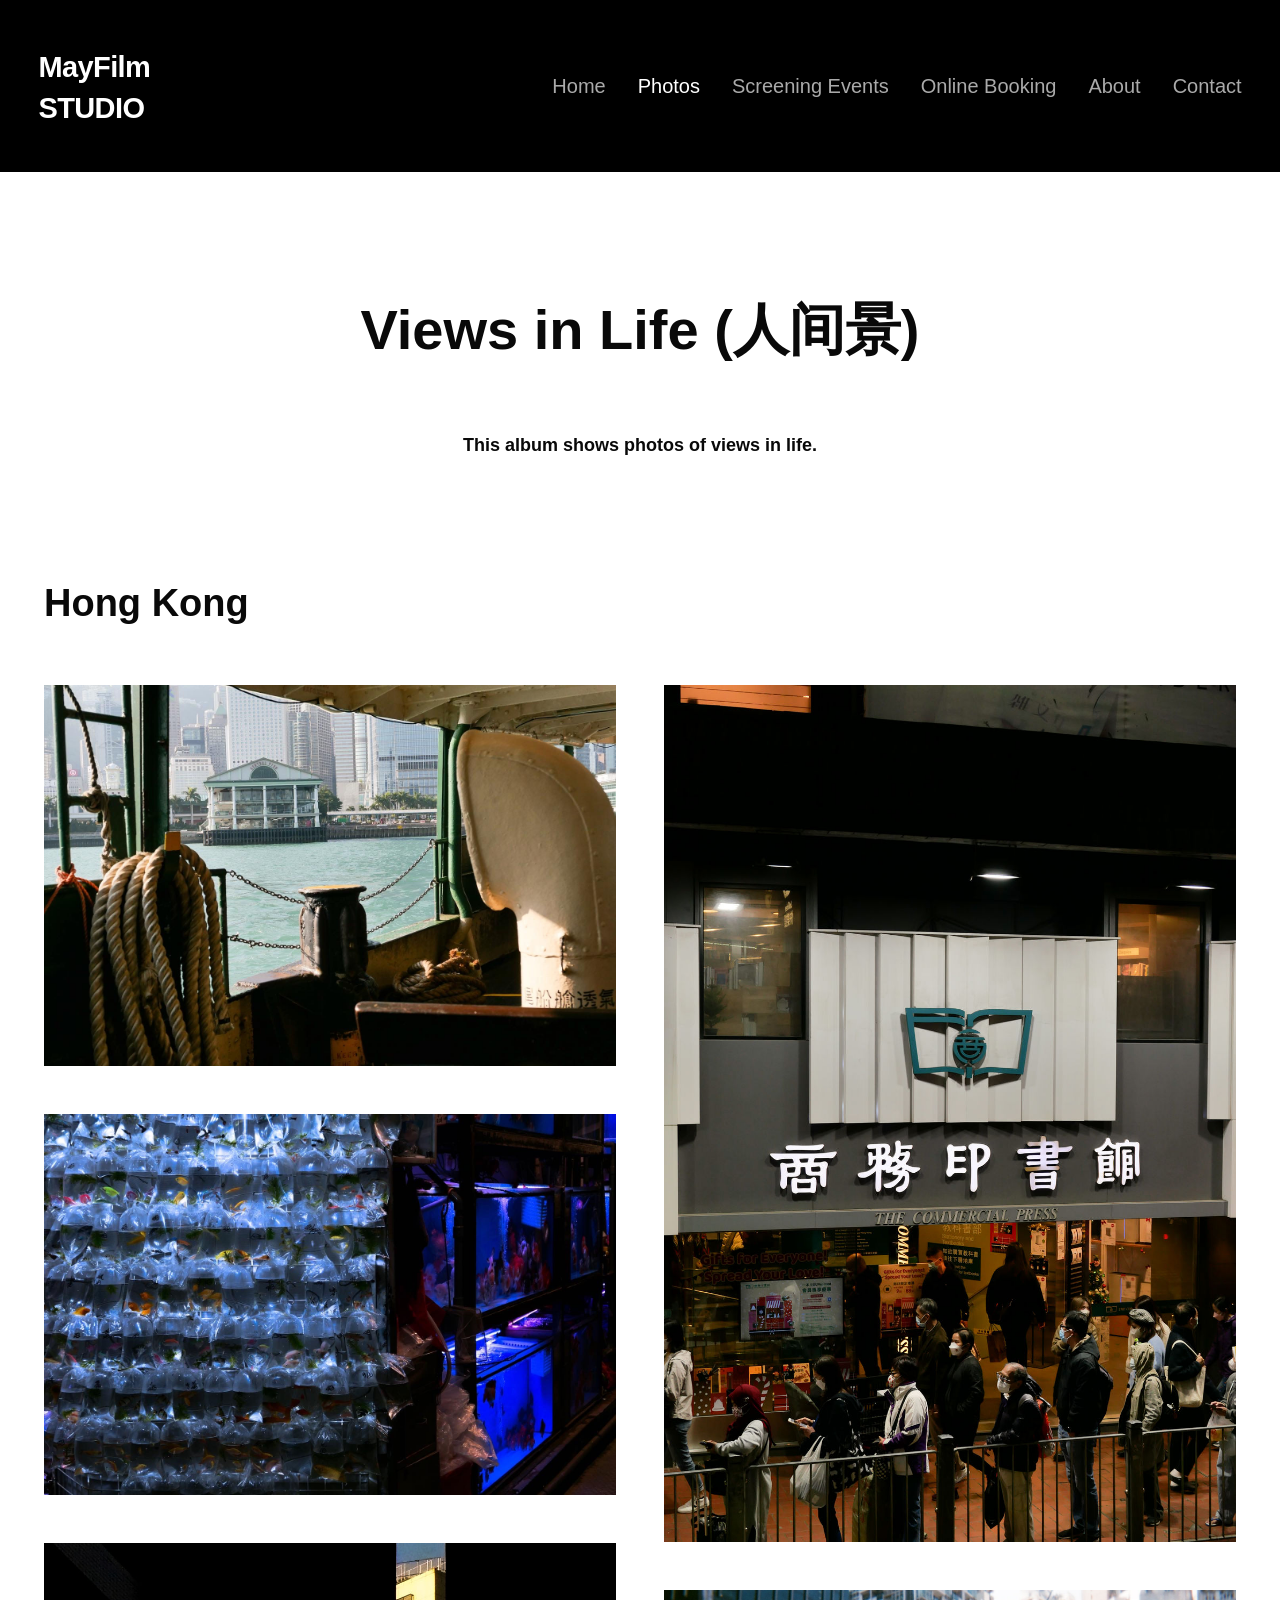
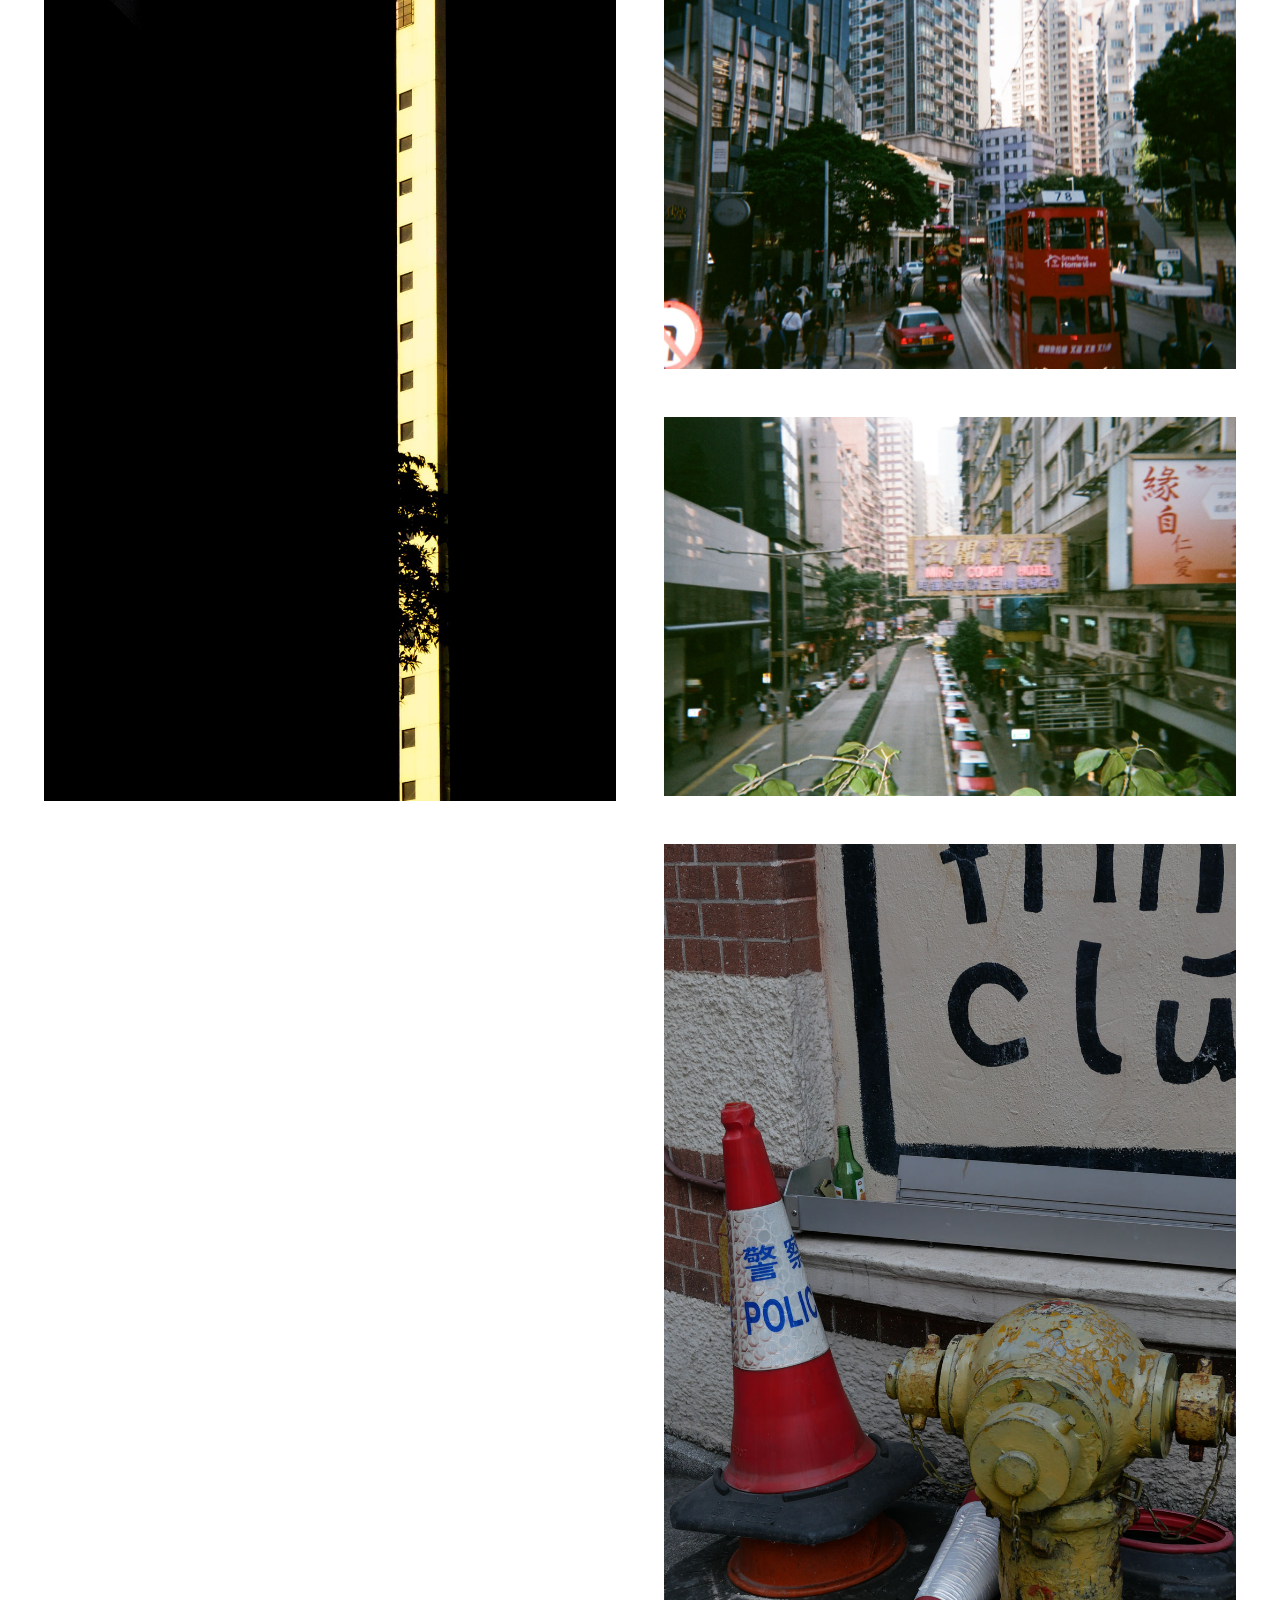
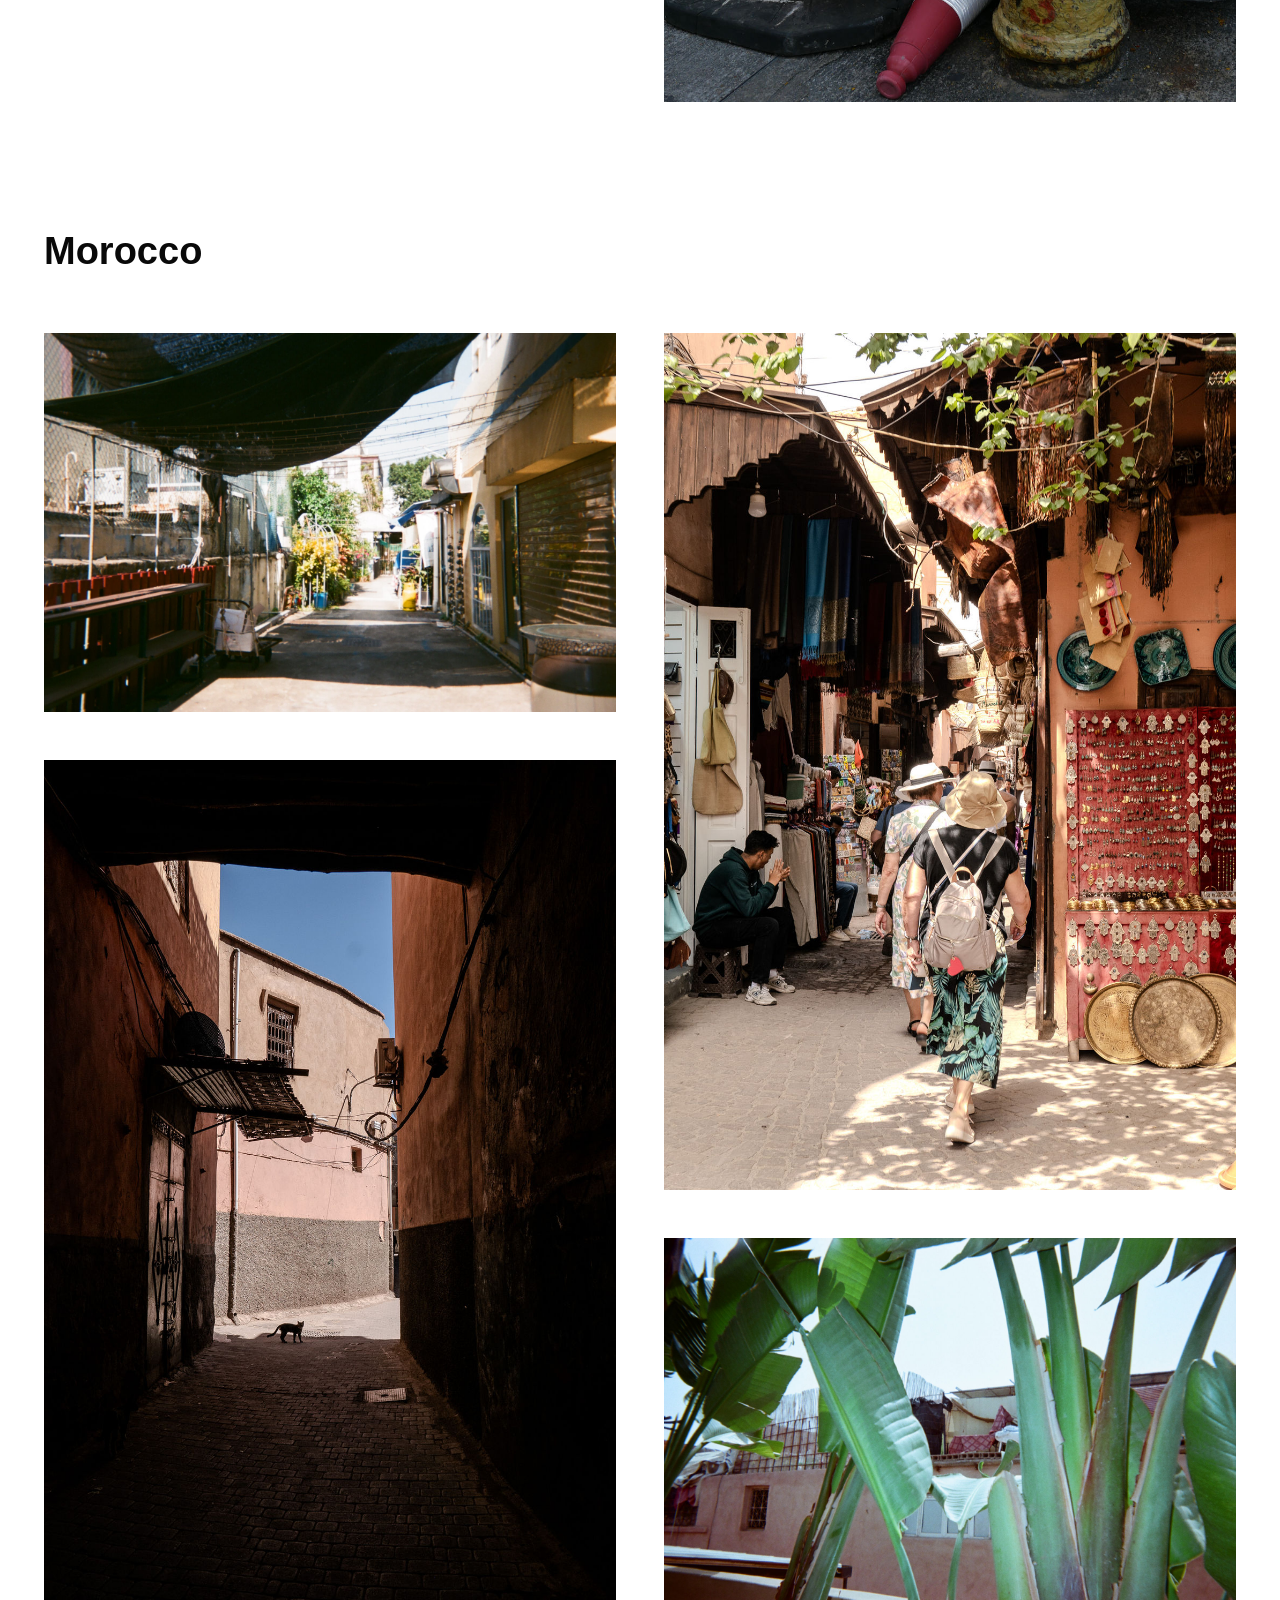
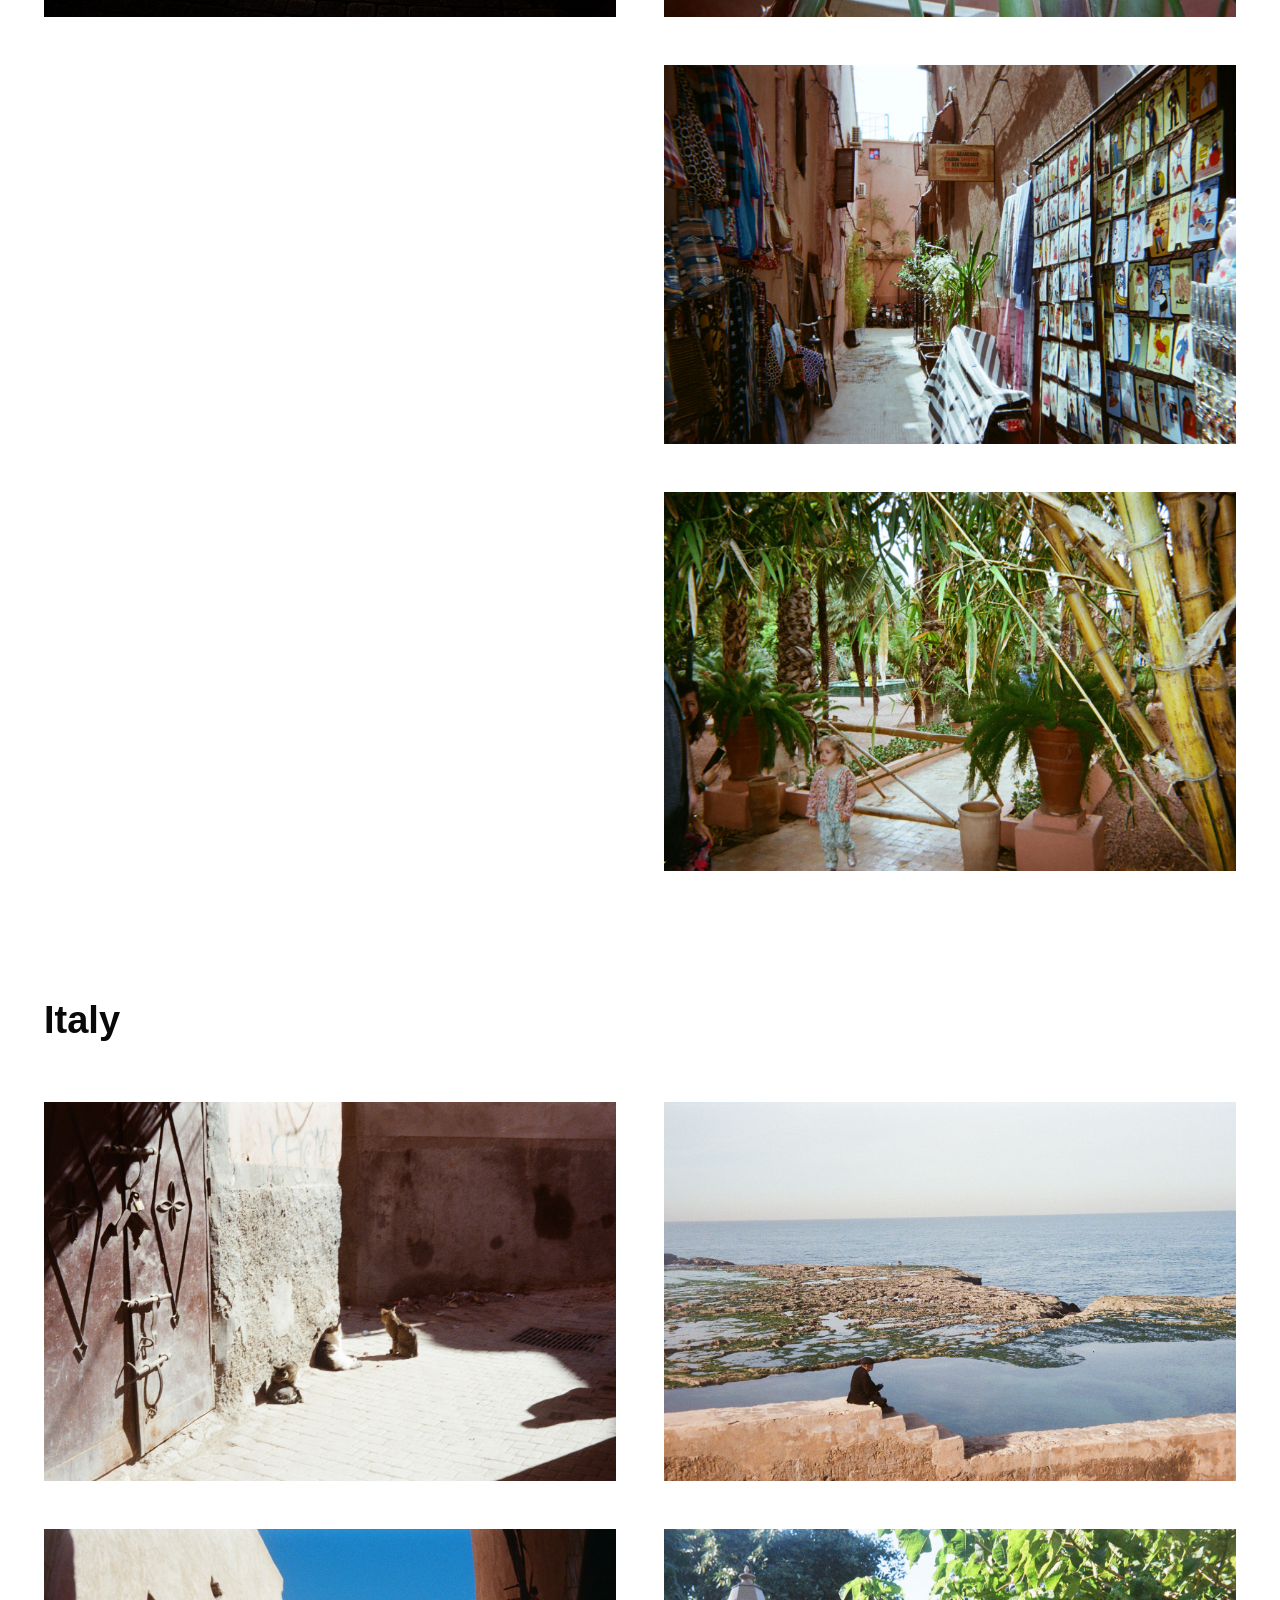
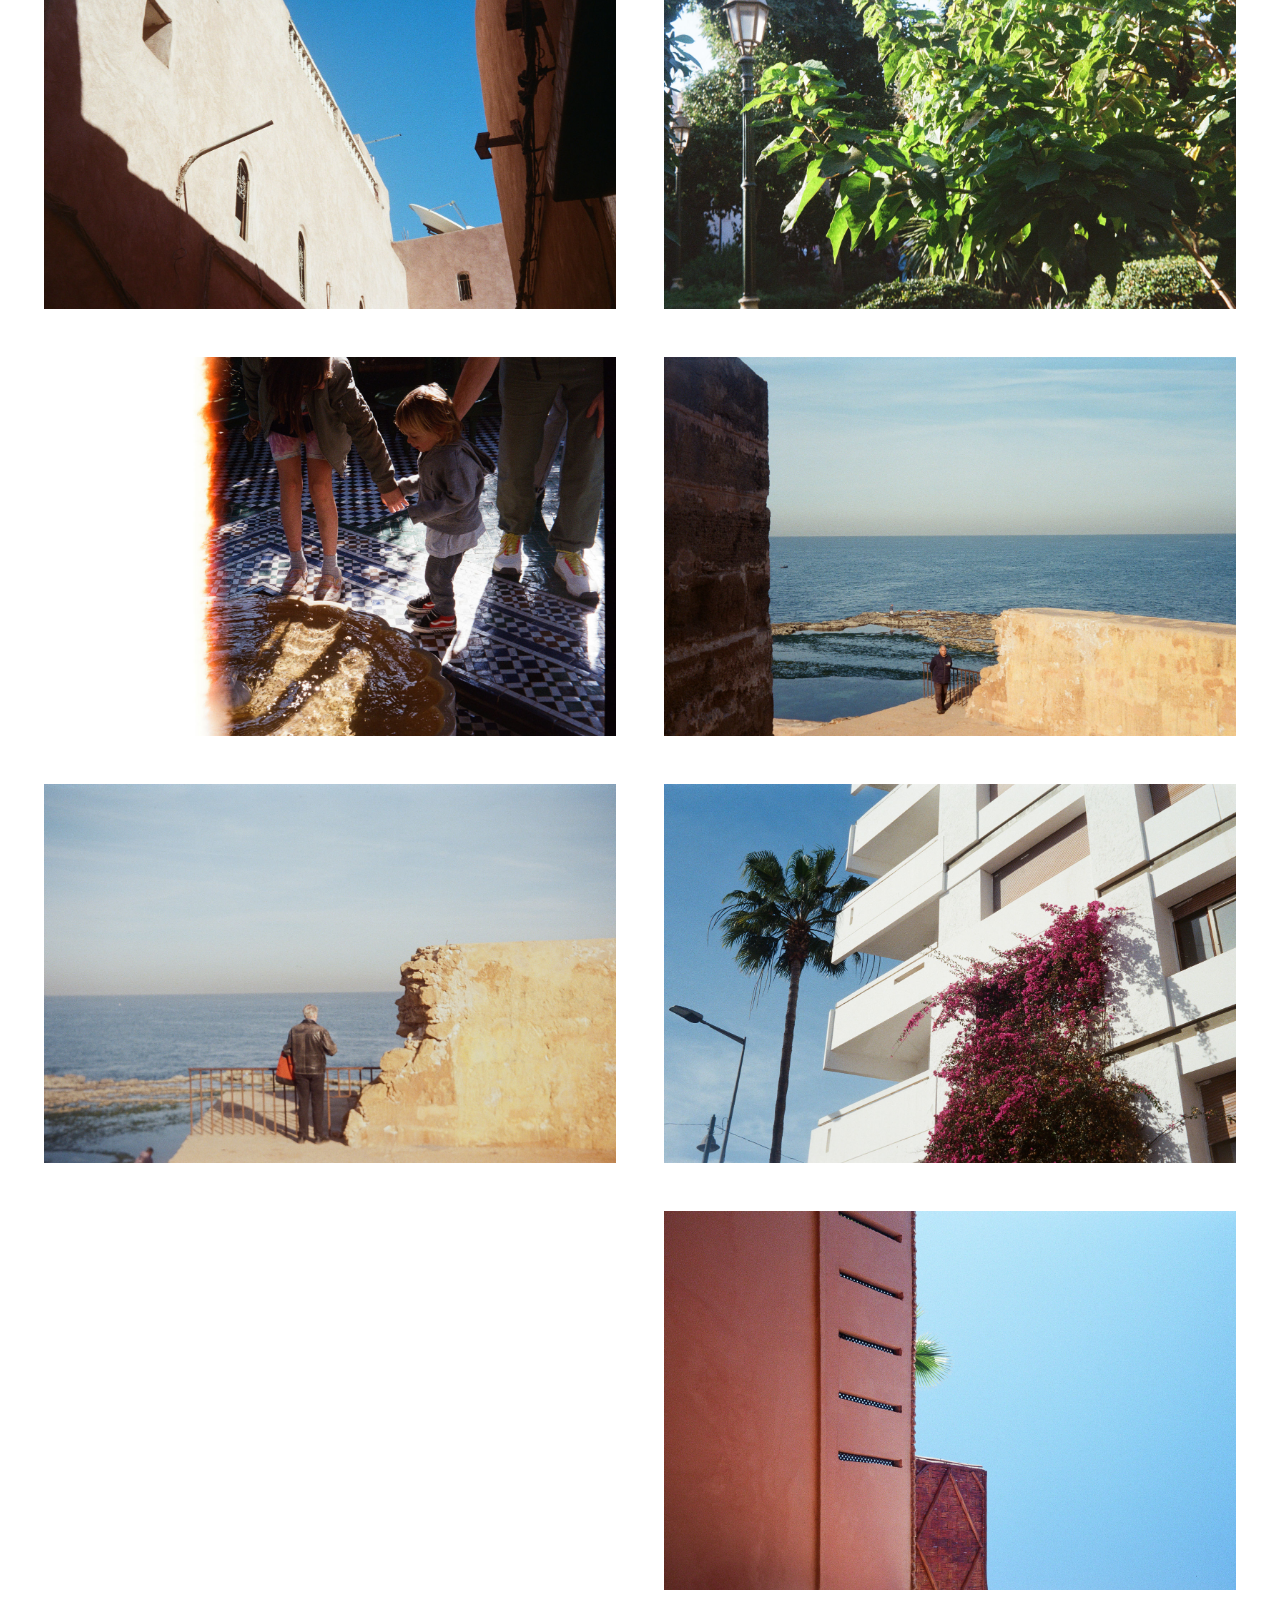
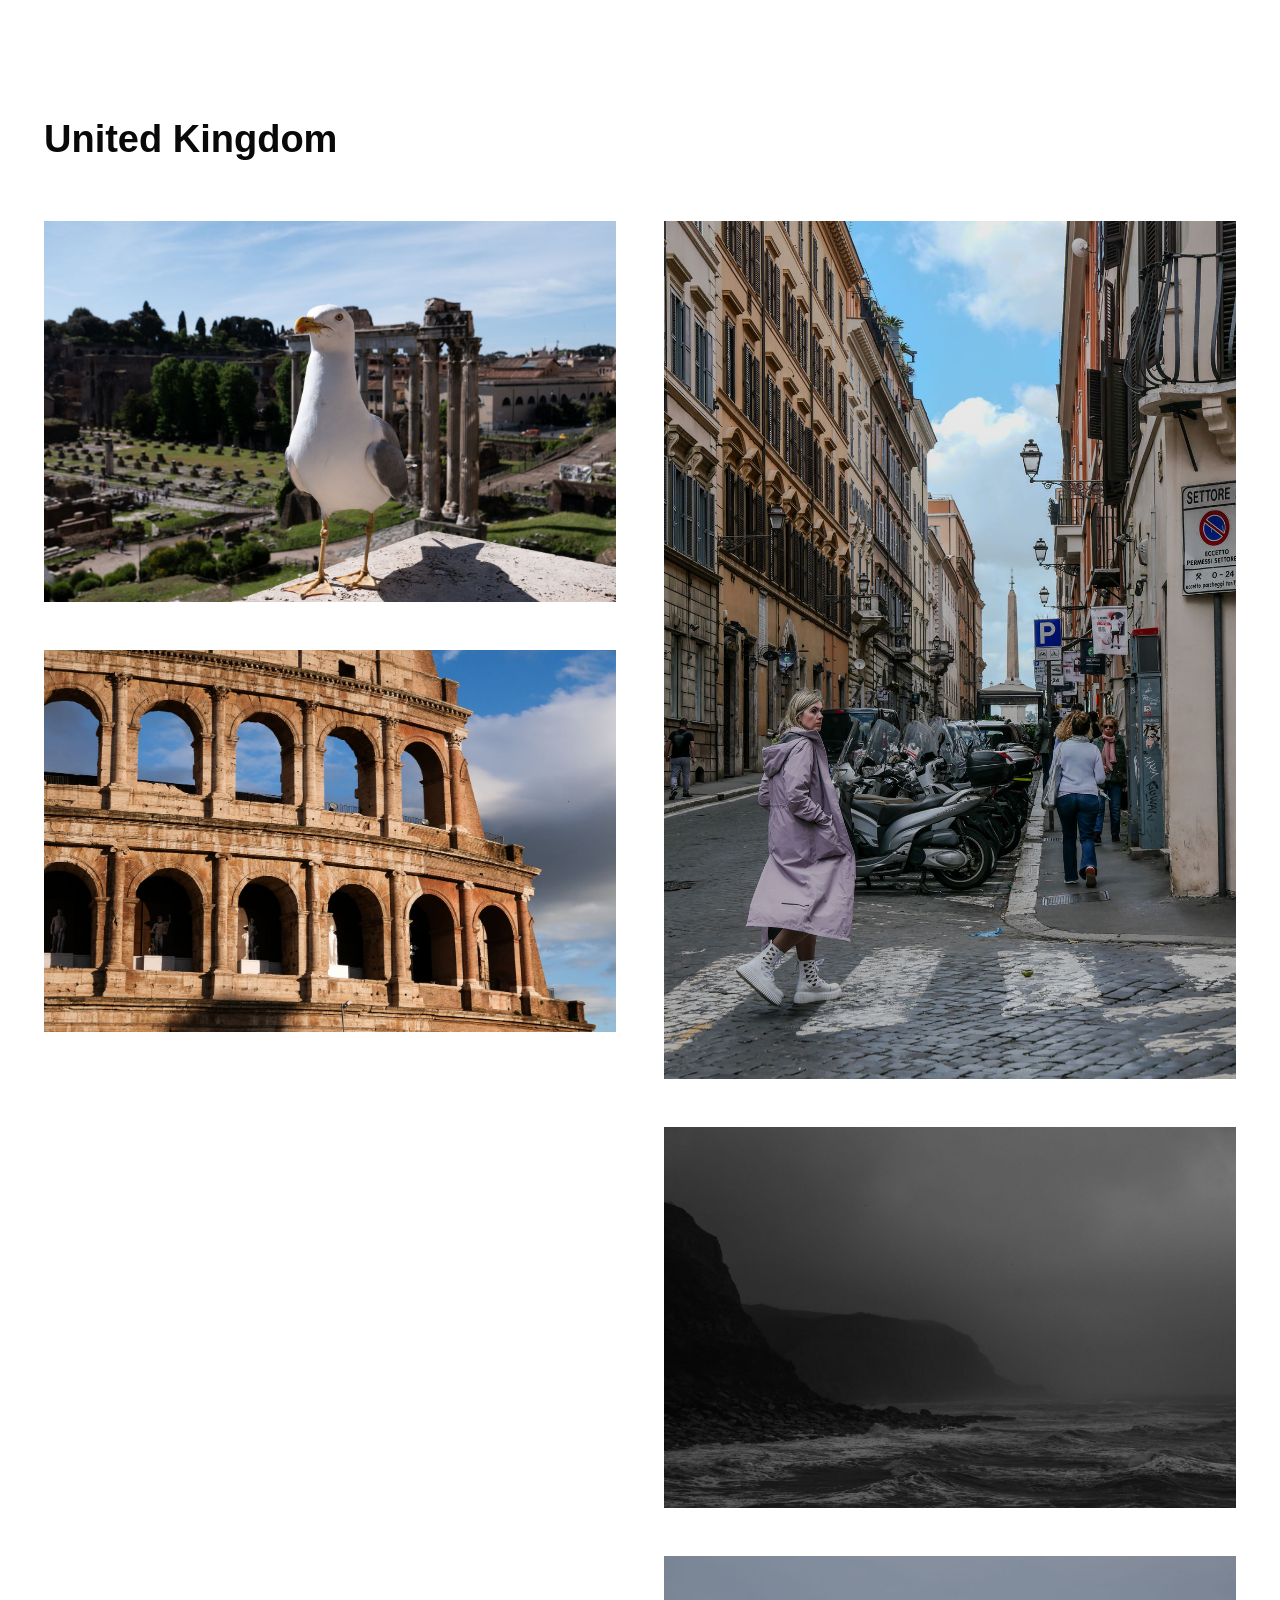
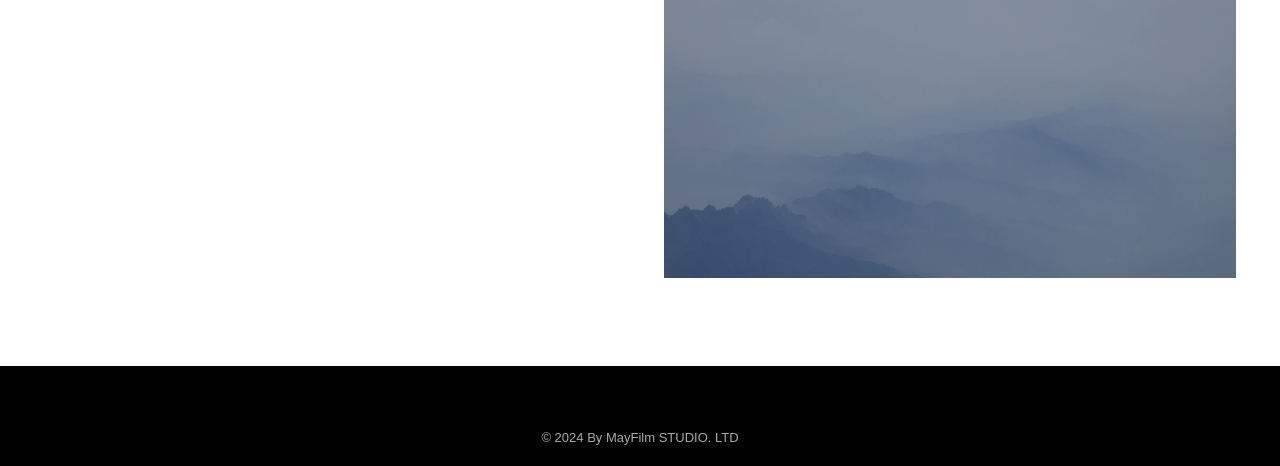
<file: views.html>
<!doctype html><html lang="en"><head><meta charset="utf-8"><meta name="viewport" content="width=device-width,initial-scale=1"><title>人间景 (Views in Life) | MayFilm Studio</title><link rel="stylesheet" href="styles.css"></head><body><header id="site-header"></header><main class="gallery-page"><section class="gallery-intro"><h1>Views in Life (人间景)</h1><p>This album shows photos of views in life.</p></section><section class="album"><h2>Hong Kong</h2><div class="masonry">
<img src="assets/5e1b54_ae6433a22a8641b59837cabebe78874c~mv2.jpg" alt="Hong Kong"><img src="assets/5e1b54_43f6ad15aa374293a6d52df2052107eb~mv2.jpg" alt="Hong Kong"><img src="assets/5e1b54_281610416ca6459fa6893a32a4b80ded~mv2.jpg" alt="Hong Kong"><img src="assets/5e1b54_1faf7f95b5894defa625251a453f207e~mv2.jpg" alt="Hong Kong"><img src="assets/5e1b54_99997fa4143747ee87d0327372a595f9~mv2.jpg" alt="Hong Kong"><img src="assets/5e1b54_f35dc91d4d3d4bb285ed9e92487e040e~mv2.jpg" alt="Hong Kong"><img src="assets/5e1b54_3881ea38630045a489874494b05fa82e~mv2.jpg" alt="Hong Kong"></div></section>
<section class="album"><h2>Morocco</h2><div class="masonry"><img src="assets/5e1b54_7a34cac00a23420ba79e58cb3ce96a0a~mv2.jpg" alt="Morocco"><img src="assets/5e1b54_7cdc616c0a40487faaa4f26f2fd514e7~mv2.jpg" alt="Morocco"><img src="assets/5e1b54_ab39b20948bc4f88a46a78f6f3eb732c~mv2.jpg" alt="Morocco"><img src="assets/5e1b54_35011302be69477a9bddf55af454f772~mv2.jpg" alt="Morocco"><img src="assets/5e1b54_5fe99fcad333413d9388eb22401085b6~mv2.jpg" alt="Morocco"><img src="assets/5e1b54_ce740bac335548248e7d820f7d8f9dd2~mv2.jpg" alt="Morocco"></div></section>
<section class="album"><h2>Italy</h2><div class="masonry"><img src="assets/5e1b54_23a28f2af846470c864e8a003bfbbbd3~mv2.jpg" alt="Italy"><img src="assets/5e1b54_6f207b7cd330451cb8013eb5b95a333a~mv2.jpg" alt="Italy"><img src="assets/5e1b54_0c303006ae0a45e98ef286a87cf85085~mv2.jpg" alt="Italy"><img src="assets/5e1b54_18f22f6258324f23a976c50875ce7e07~mv2.jpg" alt="Italy"><img src="assets/5e1b54_9b44187668a74311998be8efcc007d63~mv2.jpg" alt="Italy"><img src="assets/5e1b54_ec00728ddcbf4c5d8a479de83277762c~mv2.jpg" alt="Italy"><img src="assets/5e1b54_6795ef3a292b4ef28564f972eeb2c59e~mv2.jpg" alt="Italy"><img src="assets/5e1b54_2c3e85bce19a4f9c9a57b1558c9c7f8a~mv2.jpg" alt="Italy"><img src="assets/5e1b54_903ceefbf41b48abac1a4219f4de82aa~mv2.jpg" alt="Italy"></div></section>
<section class="album"><h2>United Kingdom</h2><div class="masonry"><img src="assets/5e1b54_4191904dbf854124a8c13d008c00c64e~mv2.jpg" alt="United Kingdom"><img src="assets/5e1b54_7b64d8acddb64e9f810e4a75bc28c649~mv2.jpg" alt="United Kingdom"><img src="assets/5e1b54_f21607e73d564a3e8491d91efd2f5c77~mv2.jpg" alt="United Kingdom"><img src="assets/5e1b54_4c5dcac5510e46d6bbbfef4d40b5df23~mv2.jpg" alt="United Kingdom"><img src="assets/5e1b54_a76d22ac731c44d2b8a5b09b8d3e422a~mv2.jpg" alt="United Kingdom"></div></section></main><div class="lightbox"><button aria-label="Close">×</button><img alt="Enlarged photograph"></div><div id="site-footer"></div><script src="script.js"></script></body></html>
</file>
<file: styles.css>
:root{
  --black:#000;
  --white:#fff;
  --grey:#b7b7b7;
  --ink:#111;
  --yellow:#d7be3f;
  --page-gutter:clamp(32px,3vw,64px);
  --wide:1920px;
  --content:1180px;
}
*{box-sizing:border-box}
html{scroll-behavior:smooth}
body{margin:0;font-family:Arial,Helvetica,sans-serif;background:var(--black);color:var(--white);line-height:1.55}
a{color:inherit;text-decoration:none}
img{display:block;max-width:100%}

/* Header and navigation */
.site-header{height:172px;background:#000;position:relative;z-index:30}
.nav-wrap{width:min(calc(100% - (var(--page-gutter) * 2)),var(--wide));height:100%;margin:auto;display:flex;align-items:flex-start;justify-content:space-between}
.brand{margin-top:47px;font-size:29px;font-weight:700;line-height:1.42;letter-spacing:-.6px;color:#fff}
.nav{display:flex;align-items:flex-start;gap:32px;margin-top:71px;font-size:20px;font-weight:300;color:#aaa}
.nav>a,.nav-item>a{display:block;white-space:nowrap;transition:color .2s ease}
.nav a:hover,.nav a.active,.nav-item.active>a{color:#fff}
.nav-item{position:relative;padding-bottom:28px}
.submenu{position:absolute;display:flex;visibility:hidden;opacity:0;pointer-events:none;flex-direction:column;top:45px;left:50%;width:295px;padding:4px 0;background:#000;transform:translateX(-44%) translateY(-5px);transition:opacity .18s ease,transform .18s ease,visibility .18s;box-shadow:0 8px 18px rgba(0,0,0,.18)}
.submenu a{padding:19px 27px;color:#d7d7d7;font-size:19px;letter-spacing:.2px;white-space:nowrap}
.submenu a:hover,.submenu a.active{color:#fff;background:#080808}
.nav-item:hover .submenu,.nav-item:focus-within .submenu{visibility:visible;opacity:1;pointer-events:auto;transform:translateX(-44%) translateY(0)}
.menu-toggle{display:none;background:transparent;border:0;color:#fff;font-size:28px;margin-top:35px}

/* Wix-style moving image panels */
.parallax-bg{position:relative;background-repeat:no-repeat;background-size:cover;background-position:center calc(50% + var(--parallax-y,0px));will-change:background-position}
.parallax-bg:after{content:"";position:absolute;inset:0;background:rgba(0,0,0,var(--overlay,.34));pointer-events:none}

/* Home and collections */
.hero{width:min(calc(100% - (var(--page-gutter) * 2)),var(--wide));height:clamp(540px,65vh,760px);margin:56px auto 0;display:flex;align-items:center;overflow:hidden;--overlay:.36}
.hero-copy{position:relative;z-index:1;padding:0 clamp(55px,4.2vw,88px)}
.hero h1{margin:0 0 38px;color:var(--yellow);font-size:clamp(54px,4vw,76px);line-height:1.08;letter-spacing:-1.5px}
.hero p{font-size:27px;font-weight:700;margin:0}
.section{padding:92px var(--page-gutter)}
.section-inner{max-width:var(--content);margin:auto}
.section-title{text-align:center;font-size:48px;line-height:1.15;margin:0 0 68px}
.section-subtitle{text-align:center;font-size:18px;font-weight:600;margin:-20px 0 76px}
.dark{background:#000;color:#fff}
.light{background:#fff;color:#080808}
.soft{background:#c9c9c9;color:#080808}
.footer{background:#000;color:#aaa;padding:62px 20px 18px;text-align:center;font-size:13px}
.footer a:hover{color:#fff}
.latest{display:grid;grid-template-columns:1fr 1fr;gap:36px;width:min(100%,1450px);margin:auto}
.latest img{width:100%;aspect-ratio:3/2;object-fit:cover}
.latest-card{position:relative;overflow:hidden}
.latest-card span{position:absolute;left:30px;bottom:25px;font-size:20px;font-weight:700;text-shadow:0 2px 8px #000}
.collection-hero{height:clamp(500px,58vh,680px)}
.collection-grid{display:grid;grid-template-columns:1fr 1fr;gap:40px;max-width:1080px;margin:auto}
.collection-card{position:relative;text-align:center}
.collection-card img{width:100%;aspect-ratio:1/1;object-fit:cover;filter:saturate(.88)}
.collection-card .overlay{position:absolute;inset:0;display:grid;place-items:center;background:rgba(0,0,0,.12);color:#fff;font-weight:600;letter-spacing:2px}
.collection-card h3{font-size:18px;letter-spacing:3px;margin:12px 0 0}

/* Galleries */
.gallery-page{background:#fff;color:#090909}
.gallery-intro{padding:115px 24px 64px;text-align:center}
.gallery-intro h1{font-size:56px;margin:0 0 58px}
.gallery-intro p{font-size:18px;font-weight:600}
.album{max-width:1240px;margin:auto;padding:32px 24px 88px}
.album h2{font-size:38px;margin:0 0 52px}
.masonry{columns:2;column-gap:48px}
.masonry img{width:100%;margin:0 0 48px;break-inside:avoid;cursor:zoom-in}
.masonry.people{columns:2}
.lightbox{position:fixed;inset:0;background:rgba(0,0,0,.94);z-index:40;display:none;align-items:center;justify-content:center;padding:36px}
.lightbox.open{display:flex}
.lightbox img{max-width:94vw;max-height:92vh}
.lightbox button{position:absolute;right:26px;top:18px;border:0;background:transparent;color:#fff;font-size:38px;cursor:pointer}

/* Events and booking */
.events{background:#fff;color:#111;padding:90px var(--page-gutter)}
.events-inner{max-width:1320px;margin:auto}
.events h1{text-align:center;font-size:56px;margin:0 0 100px}
.event{display:grid;grid-template-columns:320px 1fr;gap:85px;padding:0 0 105px;margin-bottom:95px;border-bottom:1px solid #bbb}
.event-date{font-weight:700;font-size:20px}
.event h2{font-size:36px;margin:0 0 8px}
.event-meta{font-weight:700;margin:0 0 35px}
.event-images{display:grid;grid-template-columns:1fr 1fr;gap:18px;margin:30px 0}
.event-images img{width:100%;height:310px;object-fit:cover}
.button{display:inline-block;border:1px solid currentColor;padding:10px 22px;margin-top:12px;font-weight:600}
.button:hover{background:#111;color:#fff}
.booking{min-height:760px;background:#fff;color:#111;padding:100px var(--page-gutter)}
.booking-card{max-width:1240px;margin:auto;display:grid;grid-template-columns:1.15fr .85fr;background:#f2f2f2}
.booking-card img{width:100%;height:100%;min-height:590px;object-fit:cover}
.booking-copy{padding:84px 60px}
.booking-copy h1{font-size:44px;margin:0 0 20px}
.booking-copy h2{font-size:25px}
.booking-copy .duration{margin:32px 0}

/* About */
.about-page{background:#000;color:#fff;padding-bottom:100px}
.about-intro{padding:130px var(--page-gutter) 0}
.about-intro h1{text-align:center;color:var(--yellow);font-size:clamp(66px,5vw,94px);line-height:1;margin:0 0 112px;letter-spacing:-2px}
.about-hero{width:min(66%,1275px);height:clamp(500px,58vw,760px);margin:auto;--overlay:.18;background-size:auto 120%;background-position:center calc(45% + var(--parallax-y,0px))}
.about-content{width:min(calc(100% - (var(--page-gutter) * 2)),1060px);margin:auto;padding:110px 0 0}
.about-lead{font-size:18px;line-height:1.95;margin:0 auto 105px;max-width:930px;color:#e6e6e6}
.team-title{text-align:center;color:var(--yellow);font-size:42px;margin:0 0 58px}
.team{display:grid;grid-template-columns:1fr 1fr;gap:70px}
.team img{width:100%;aspect-ratio:16/9;object-fit:cover;filter:brightness(.82)}
.team h3{font-size:26px;margin:22px 0 12px}
.team p{line-height:1.8;color:#d5d5d5}

/* Contact */
.contact-page{background:#000;color:#fff;padding-bottom:115px}
.contact-hero{width:min(calc(100% - (var(--page-gutter) * 2)),1835px);height:clamp(390px,39vw,570px);margin:0 auto;--overlay:.36;background-position:center calc(52% + var(--parallax-y,0px));display:flex;align-items:flex-start}
.contact-hero h1{position:relative;z-index:1;color:var(--yellow);font-size:clamp(64px,5.2vw,98px);line-height:1;margin:58px 0 0 55px;letter-spacing:-2px}
.contact-content{width:min(calc(100% - (var(--page-gutter) * 2)),1270px);margin:auto;padding:145px 0 90px}
.contact-row{display:grid;grid-template-columns:1fr 1.35fr;gap:90px;align-items:start}
.contact-role{font-size:28px;font-weight:700;margin:76px 0 0}
.contact-details{font-size:22px;line-height:1.55}
.contact-details h2{font-size:30px;color:var(--yellow);margin:0 0 25px}
.contact-details h3{font-size:22px;margin:0 0 4px}
.contact-details p{margin:4px 0}
.contact-details a:hover{color:var(--yellow)}

@media(max-width:900px){
  :root{--page-gutter:24px}
  .site-header{height:auto;min-height:112px}
  .nav-wrap{align-items:flex-start}
  .brand{margin-top:28px;font-size:23px;line-height:1.3}
  .menu-toggle{display:block;margin-top:31px;cursor:pointer}
  .nav{display:none;position:absolute;z-index:35;top:100px;left:0;right:0;margin:0;padding:25px;background:#000;flex-direction:column;gap:17px;font-size:17px}
  .nav.open{display:flex}
  .nav-item{padding:0;width:100%}
  .submenu{position:static;visibility:visible;opacity:1;pointer-events:auto;transform:none;width:auto;padding:6px 0 0 18px;box-shadow:none}
  .submenu a{padding:8px 0;font-size:15px}
  .hero{margin-top:24px;height:68vh;min-height:480px}
  .hero h1{font-size:42px}
  .hero p{font-size:19px}
  .latest,.collection-grid,.event,.booking-card,.team,.contact-row{grid-template-columns:1fr}
  .section-title,.events h1,.gallery-intro h1{font-size:40px}
  .masonry,.masonry.people{columns:1}
  .event{gap:28px}
  .event-images{grid-template-columns:1fr}
  .booking-copy{padding:45px 28px}
  .about-intro{padding-top:75px}
  .about-intro h1{font-size:54px;margin-bottom:70px}
  .about-hero{width:100%;height:68vh;min-height:470px}
  .about-content{padding-top:75px}
  .contact-hero{height:430px}
  .contact-hero h1{font-size:52px;margin:42px 0 0 28px}
  .contact-content{padding-top:75px}
  .contact-row{gap:30px}
  .contact-role{margin:0}
}

@media(max-width:600px){
  :root{--page-gutter:16px}
  .hero-copy{padding:0 28px}
  .hero h1{font-size:36px}
  .about-intro{padding-left:16px;padding-right:16px}
  .about-hero{min-height:420px}
  .contact-hero{height:360px}
  .contact-hero h1{font-size:43px}
}

@media(prefers-reduced-motion:reduce){html{scroll-behavior:auto}.parallax-bg{background-position:center!important}}
</file>
